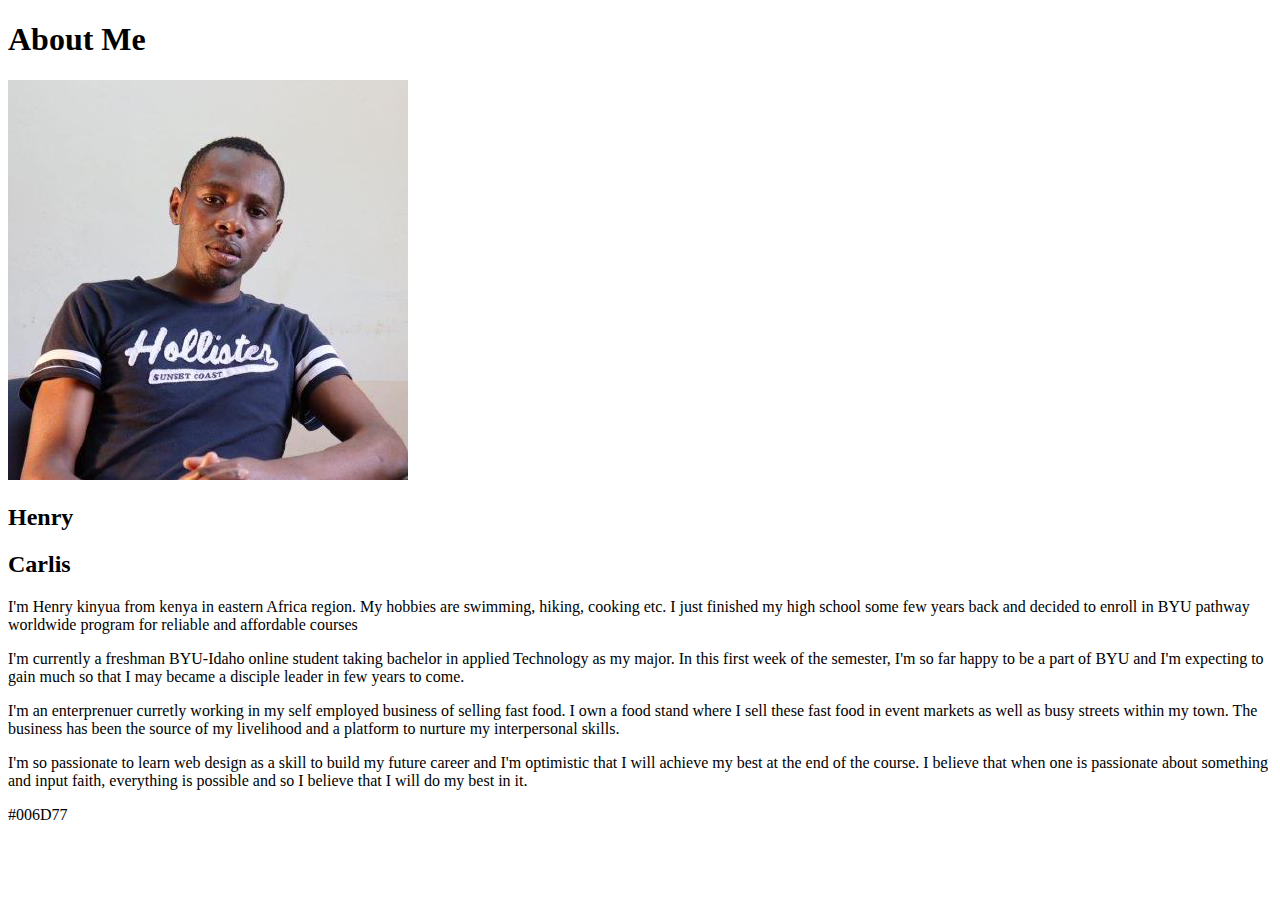
<file: aboutme/index.html>
<!DOCTYPE html>
<html lang="en">
<head>
    <meta charset="UTF-8">
    <meta http-equiv="X-UA-Compatible" content="IE=edge">
    <meta name="viewport" content="width=device-width, initial-scale=1.0">
    <title>Document</title>
</head>
<body>
    <h1>About Me</h1>
    <img alt="image of me" src="images/my photo.jpg"/>
    <h2>Henry</h2>
    <h2>Carlis</h2>

    <p> I'm Henry kinyua from kenya in eastern Africa region. My hobbies
         are swimming, hiking, cooking etc. I just finished my high school
          some few years back and decided to enroll in BYU pathway worldwide 
          program for reliable and affordable courses</p>

    <p>I'm currently a freshman BYU-Idaho online student taking bachelor in 
        applied Technology as my major. In this first week of the semester,
        I'm so far happy to be a part of BYU and I'm expecting to gain much so 
        that I may became a disciple leader in few years to come.</p>        
     
    <p>I'm an enterprenuer curretly working in my self employed business of selling
        fast food. I own a food stand where I sell these fast food in event markets 
        as well as busy streets within my town. The business has been the source of 
        my livelihood and a platform to nurture my interpersonal skills.</p>
        
    <p>I'm so passionate to learn web design as a skill to build my future career and 
        I'm optimistic that I will achieve my best at the end of the course. I believe
        that when one is passionate about something and input faith, everything is possible
        and so I believe that I will do my best in it.</p>    
</body>
</html>
#006D77
</file>
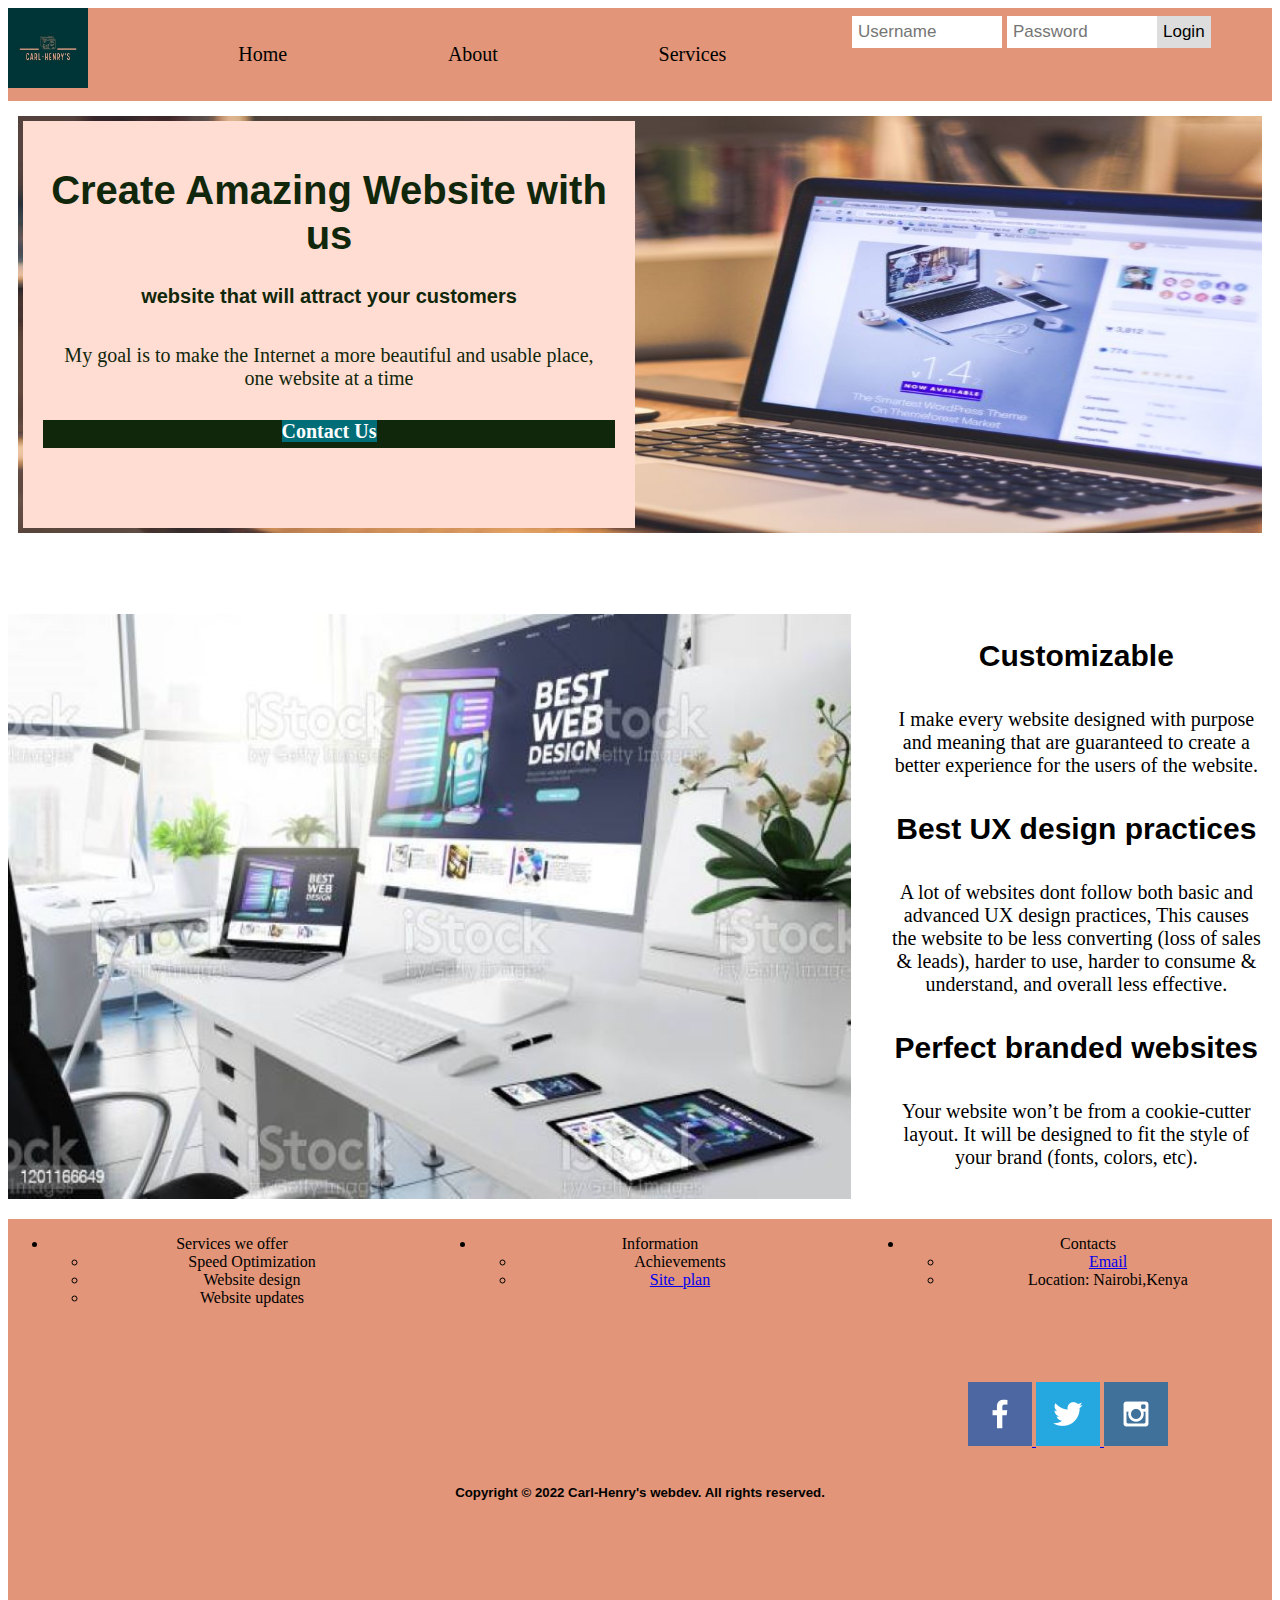
<file: websitedev/index.html>
<!DOCTYPE html>
<html lang="en">
<head>
  <meta charset="UTF-8">
  <meta http-equiv="X-UA-Compatible" content="IE=edge">
  <meta name="viewport" content="width=device-width, initial-scale=1.0">
  <title>Carl-Henry's Webdev</title>
  <link rel="stylesheet" href="styles/styles.css">
</head>
<body>
  <div id="content"> 
  <header>
    <a id="logo_link" href="index.html">
      <img class="logo" src="images/Carl-Henry's-logos.jpg" alt="webdev logo">
    </a>
    <nav>
      <div class="topnav">
        <a class="active" href="index.html">Home</a>
        <a href="About.html">About</a>
        <a href="Services.html">Services</a>
        <div class="login-container">
          <form action="/action_page.php">
            <input type="text" placeholder="Username" name="username">
            <input type="text" placeholder="Password" name="psw">
            <button type="submit">Login</button>
          </form>
        </div>
      </div>
    </nav>
  </header>
  <div id="hero">
    <div id="hero-box">
      <img id="hero-image" src="images/pexels-tranmautritam-69432resized.jpg" alt="people enjoying rafting">
    </div>
    <section id = 'hero-message'>
      <h1 class ='home-title'>Create Amazing Website with us</h1>
      <h4>website that will attract your customers</h4>
      <p>My goal is to make the Internet a more beautiful and usable place, one website at a time</p>
      <div class="button-box">
        <b><a class='contact' href="www.facebook.com">Contact Us</a></b>
      </div> 
    </section>    
  </div> 
  <main class="home-grid">
    <img class ="card-image" src="images/istockphoto-1201166649-612x612resized.jpg" alt="river image">
    <section id="text">
      <div class="part1"> 
      <h2>Customizable</h2>   
      <p>I make every website designed with purpose and meaning that are guaranteed to 
        create a better experience for the users of the website.
      </div>
      <div class="part2">
      <h2>Best UX design practices</h2>
      <p>A lot of websites dont follow both basic and advanced UX design practices, 
      This causes the website to be less converting (loss of sales & leads), harder to use,
      harder to consume & understand, and overall less effective.</p>
      </div>
      <div class="part3">
      <h2>Perfect branded websites</h2>
      <p>Your website won’t be from a cookie-cutter layout. It will be designed to fit the style 
      of your brand (fonts, colors, etc).</p>
      </div> 
      </section>   
  </main>
  <footer>
    <ul class="services">
      <li>
        Services we offer
        <ul> 
          <li>Speed Optimization</li>
          <li>Website design</li>
          <li>Website updates</li>
        </ul>
      </li>
    </ul>    
    <ul class="information">
      <li>
        Information
        <ul> 
          <li>Achievements</li>
          <li><a href="site-plan.html">Site_plan</a></li>
        </ul>
      </li>
    </ul>    
    <ul class="contact-me">
      <li>
        Contacts
        <ul> 
          <li><a href='henrykinyua058@gmail.com'>Email</a></li>
          <li>Location: Nairobi,Kenya</li>
        </ul>
      </li>
    </ul>      
    <div class="social">
      <a href="https://facebook.com">
        <img src="images/facebook.png" alt="facebook icon">
      </a>
      <a href="https://twitter.com">
        <img src="images/twitter.png" alt="twitter icon"> 
      </a>
      <a href="https://instagram.com"> 
        <img src="images/instagram.png" alt='instagram icon'>
      </a>
    </div>
    <h5>Copyright &copy; 2022 Carl-Henry's webdev. All rights reserved.</h5>
  </footer>
  </div>
</body>
</html>
</file>
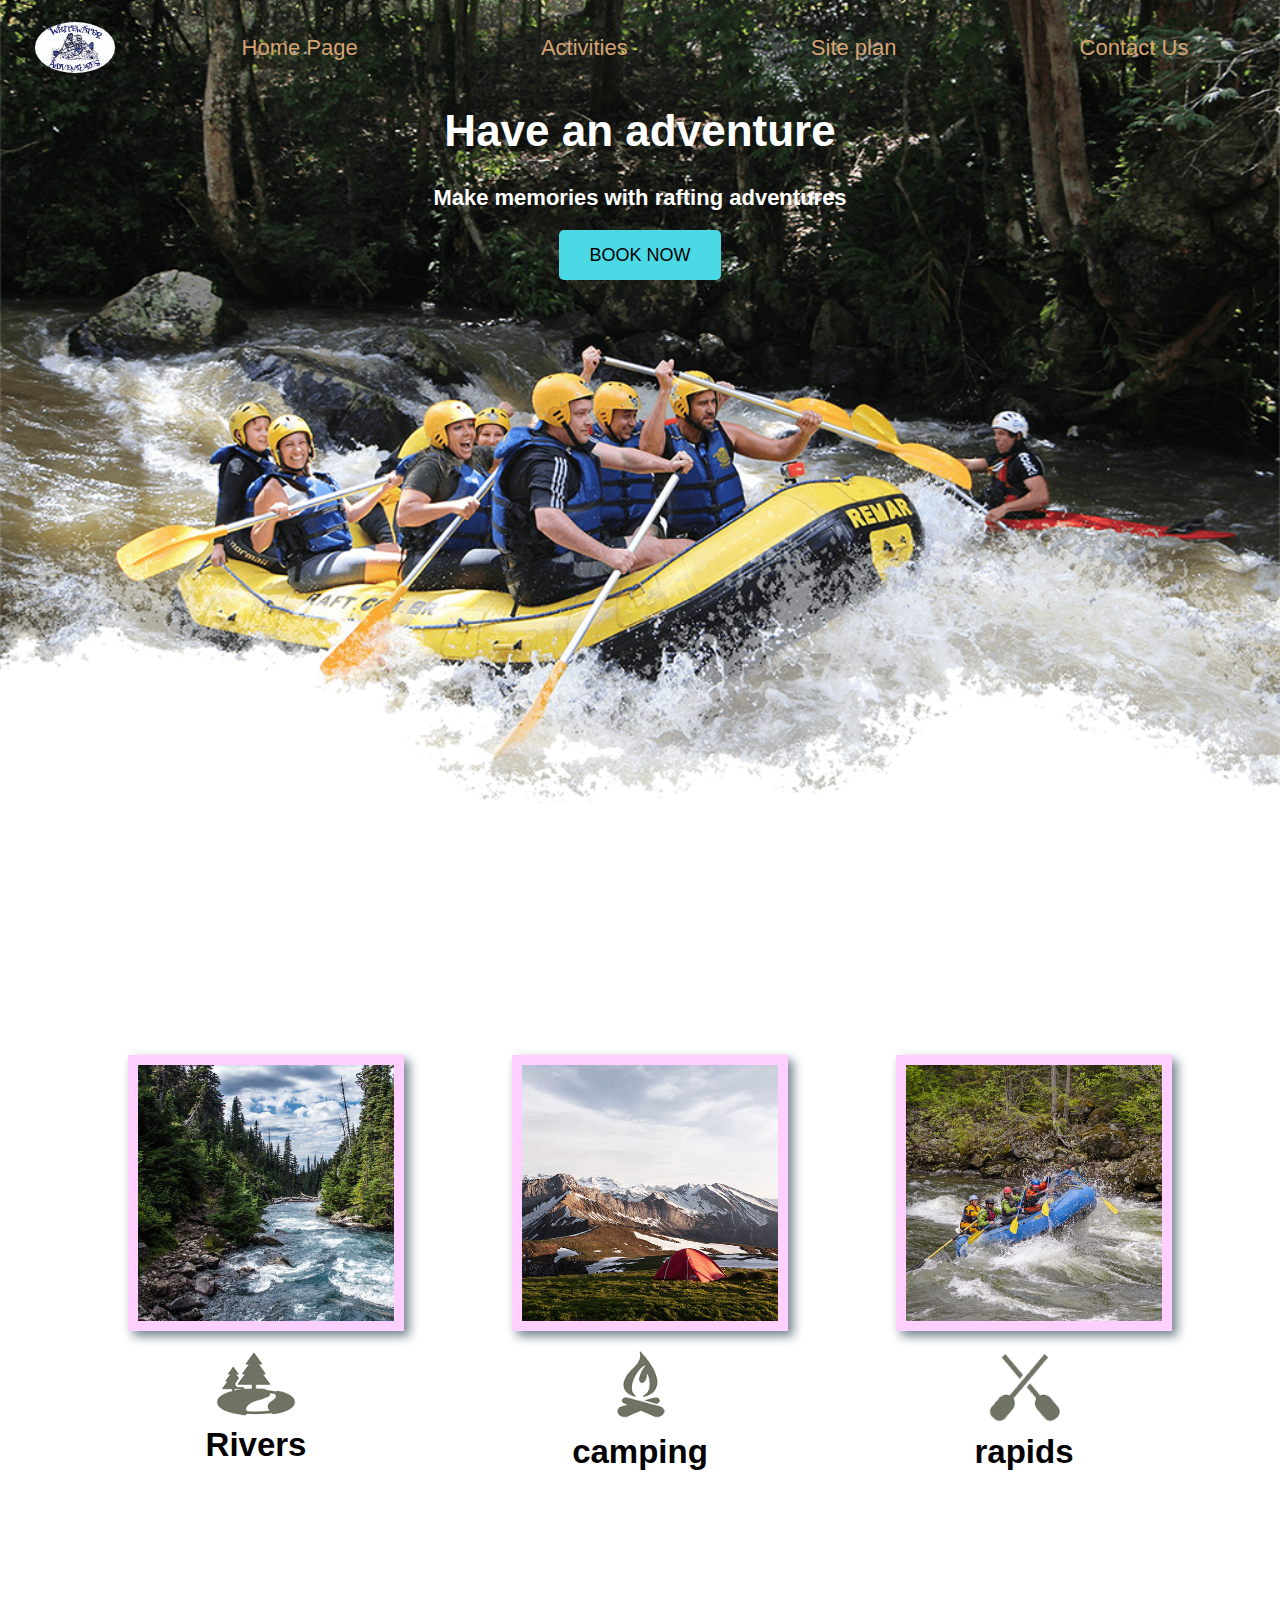
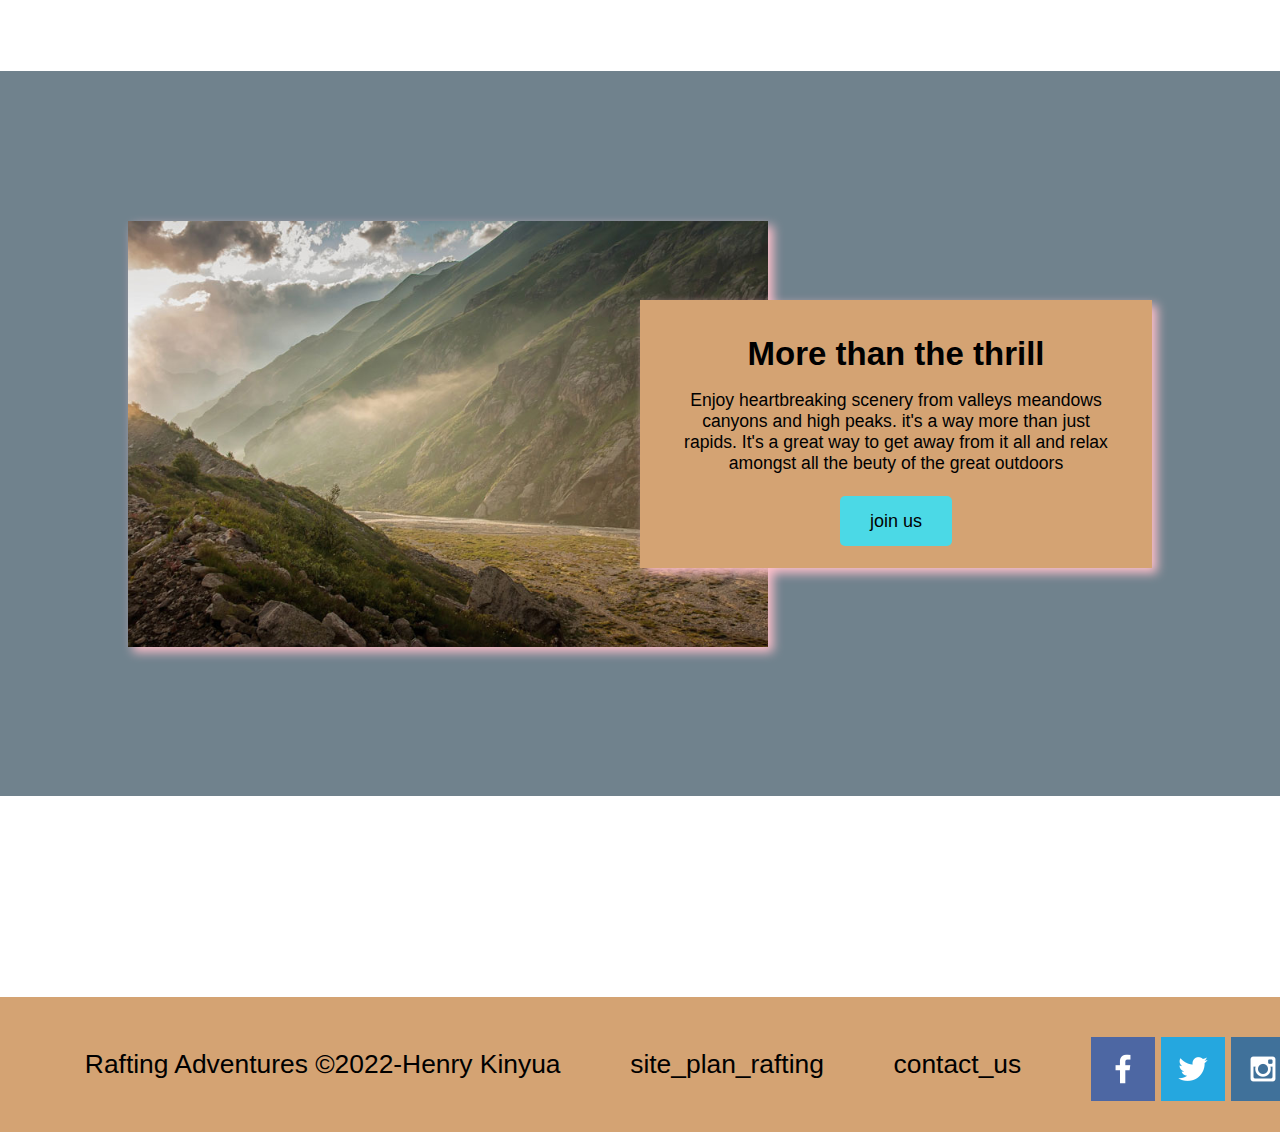
<file: wwr/index.html>
<!DOCTYPE html>
<html lang="en">
<head>
  <meta charset="UTF-8">
  <meta http-equiv="X-UA-Compatible" content="IE=edge">
  <meta name="viewport" content="width=device-width, initial-scale=1.0">
  <title>Rafting Adventures</title>
  <link rel="stylesheet" href="styles/styles.css">

</head>
<body>
  <div id="content"> 
  <header>
    <a id="logo_link" href="index.html" target="_blank">
      <img class="logo" src="images/skelletons.jpg" alt="rafting logo">
    </a>
    <nav>
      <a href="index.html" target="_blank">Home Page</a>
      <a href="activities.html" target="_blank">Activities</a>
      <a href="site-plan-rafting.html" target="_blank">Site plan</a>
      <a href="contact.html" target="_blank">Contact Us</a>
    </nav>
  </header>
  <div id="hero">
    <div id="hero-box">
      <img id="hero-image" src="images/hero.png" alt="people enjoying rafting">
    </div>  
    <section id='hero-message'>
      <h1 class ='home-title'>Have an adventure</h1>
      <h4>Make memories with rafting adventures</h4>
      <div class="button-box">
        <a class='book' href="">BOOK NOW</a>
      </div> 
    </section> 
  </div> 
  <main class="home-grid">
    <section class="rivers-card">
      <img class ="card-image" src="images/rivers.jpg" alt="river image">
      <img class ='icon' src="images/river_icon.png" alt="river icon">
      <h2>Rivers</h2>
    </section>
    <section class="camping-card">
      <img class="card-image" src="images/camping.jpg" alt="camping images">
      <img class="icon"  src="images/fire_icon.png" alt="fire icon">
      <h2>camping</h2>
    </section>
    <section class="rapids-card">
      <img class="card-image" src="images/rapids.jpg" alt="rafting image">
      <img class="icon" src="images/oars.png" alt="oars icon">
      <h2>rapids</h2>  
    </section>
    <div id="background"></div>
    <img class="mountains" src="images/mountains.jpg" alt="misty mountains">
    <section class="message">
      <h2>More than the thrill</h2>
      <p>Enjoy heartbreaking scenery from valleys meandows canyons and high peaks.
         it's a way more than just rapids. It's a great way to get away from it all 
         and relax amongst all the beuty of the great outdoors </p>
         <a class='join' href="">join us</a>

    </section>
  </main>
  <footer>
    <p>Rafting Adventures &copy;2022-Henry Kinyua</p>
    <p><a href="site-plan-rafting.html" target="_blank">site_plan_rafting</a></p>
    <p><a href="contact_us.html" target="_blank">contact_us</a></p>
    <div class="social">
      <a href="https://facebook.com" target="_blank">
        <img src="images/facebook.png" alt="facebook icon">
      </a>
      <a href="https://twitter.com" target="_blank">
        <img src="images/twitter.png" alt="twitter icon"> 
      </a>
      <a href="https://instagram.com" target="_blank"> 
        <img src="images/instagram.png" alt='instagram icon'>
      </a>
    </div>
  </footer>
  </div>
</body>
</html>
</file>
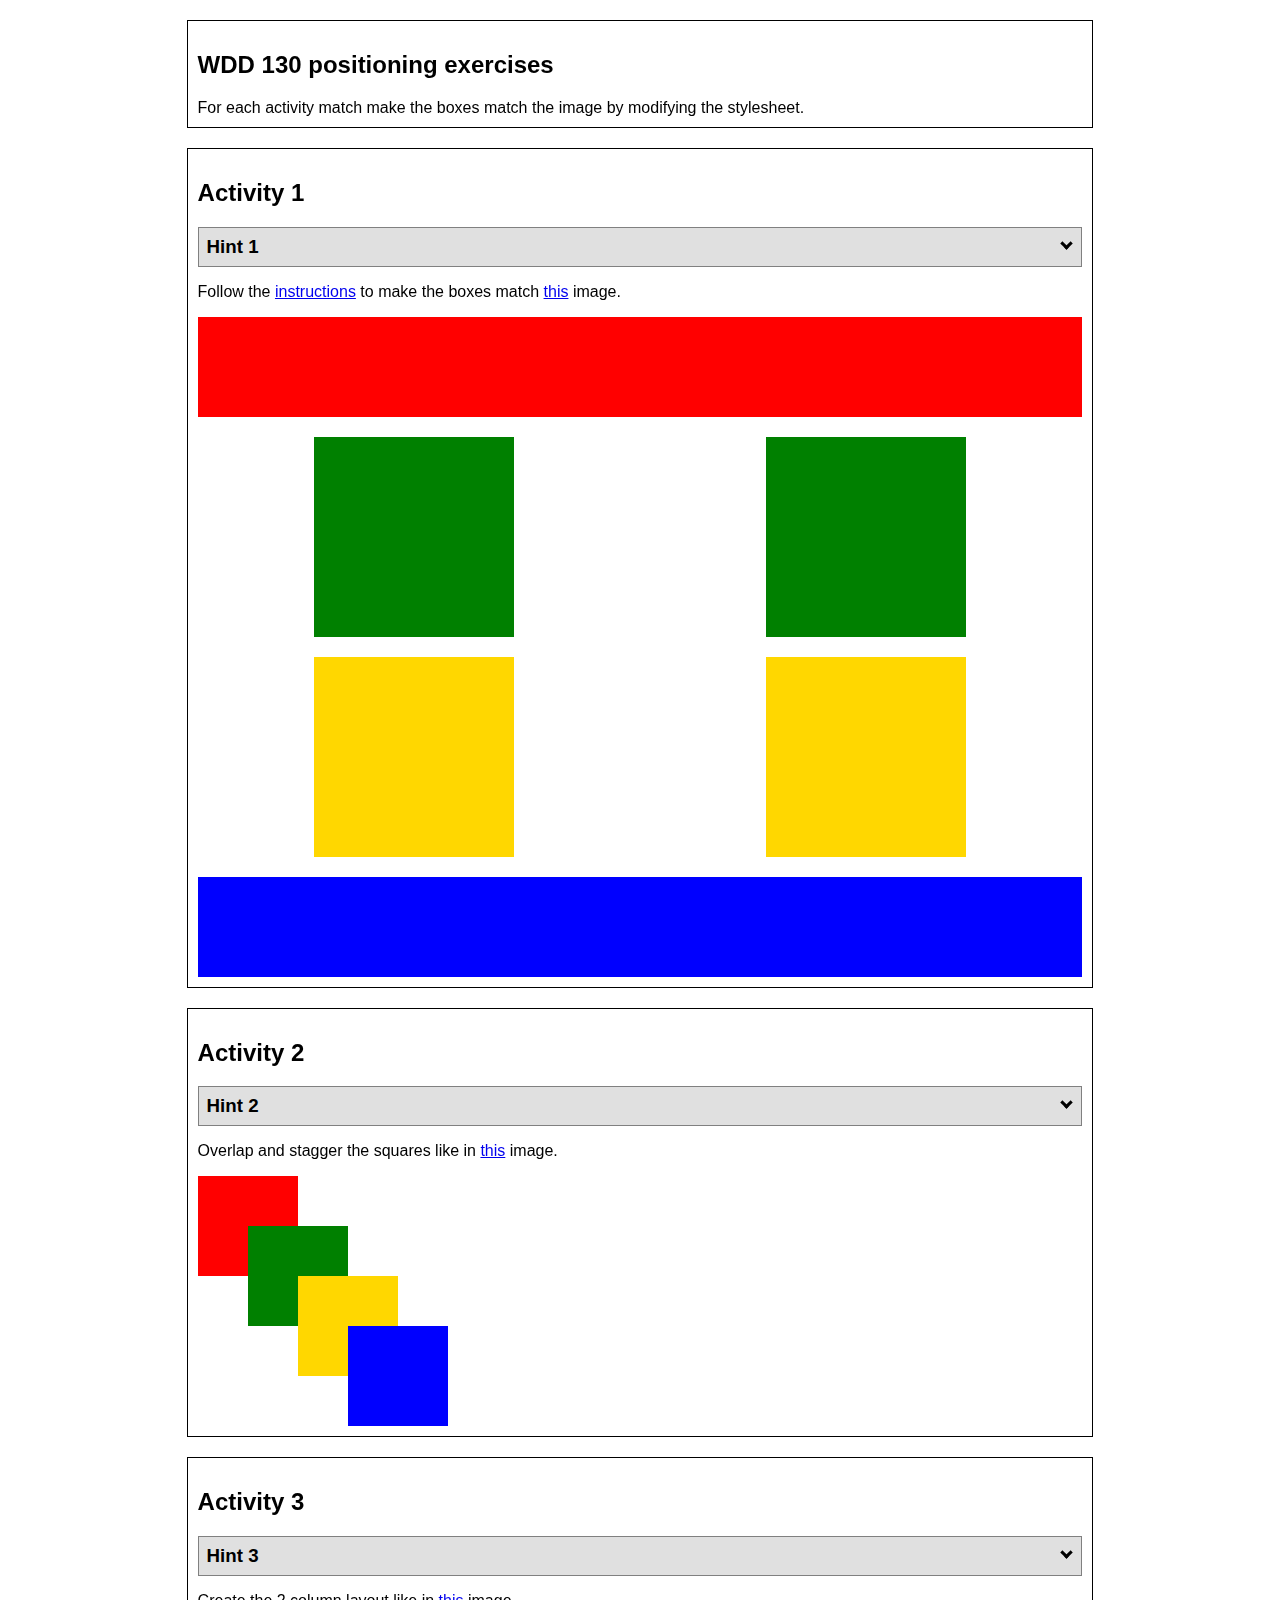
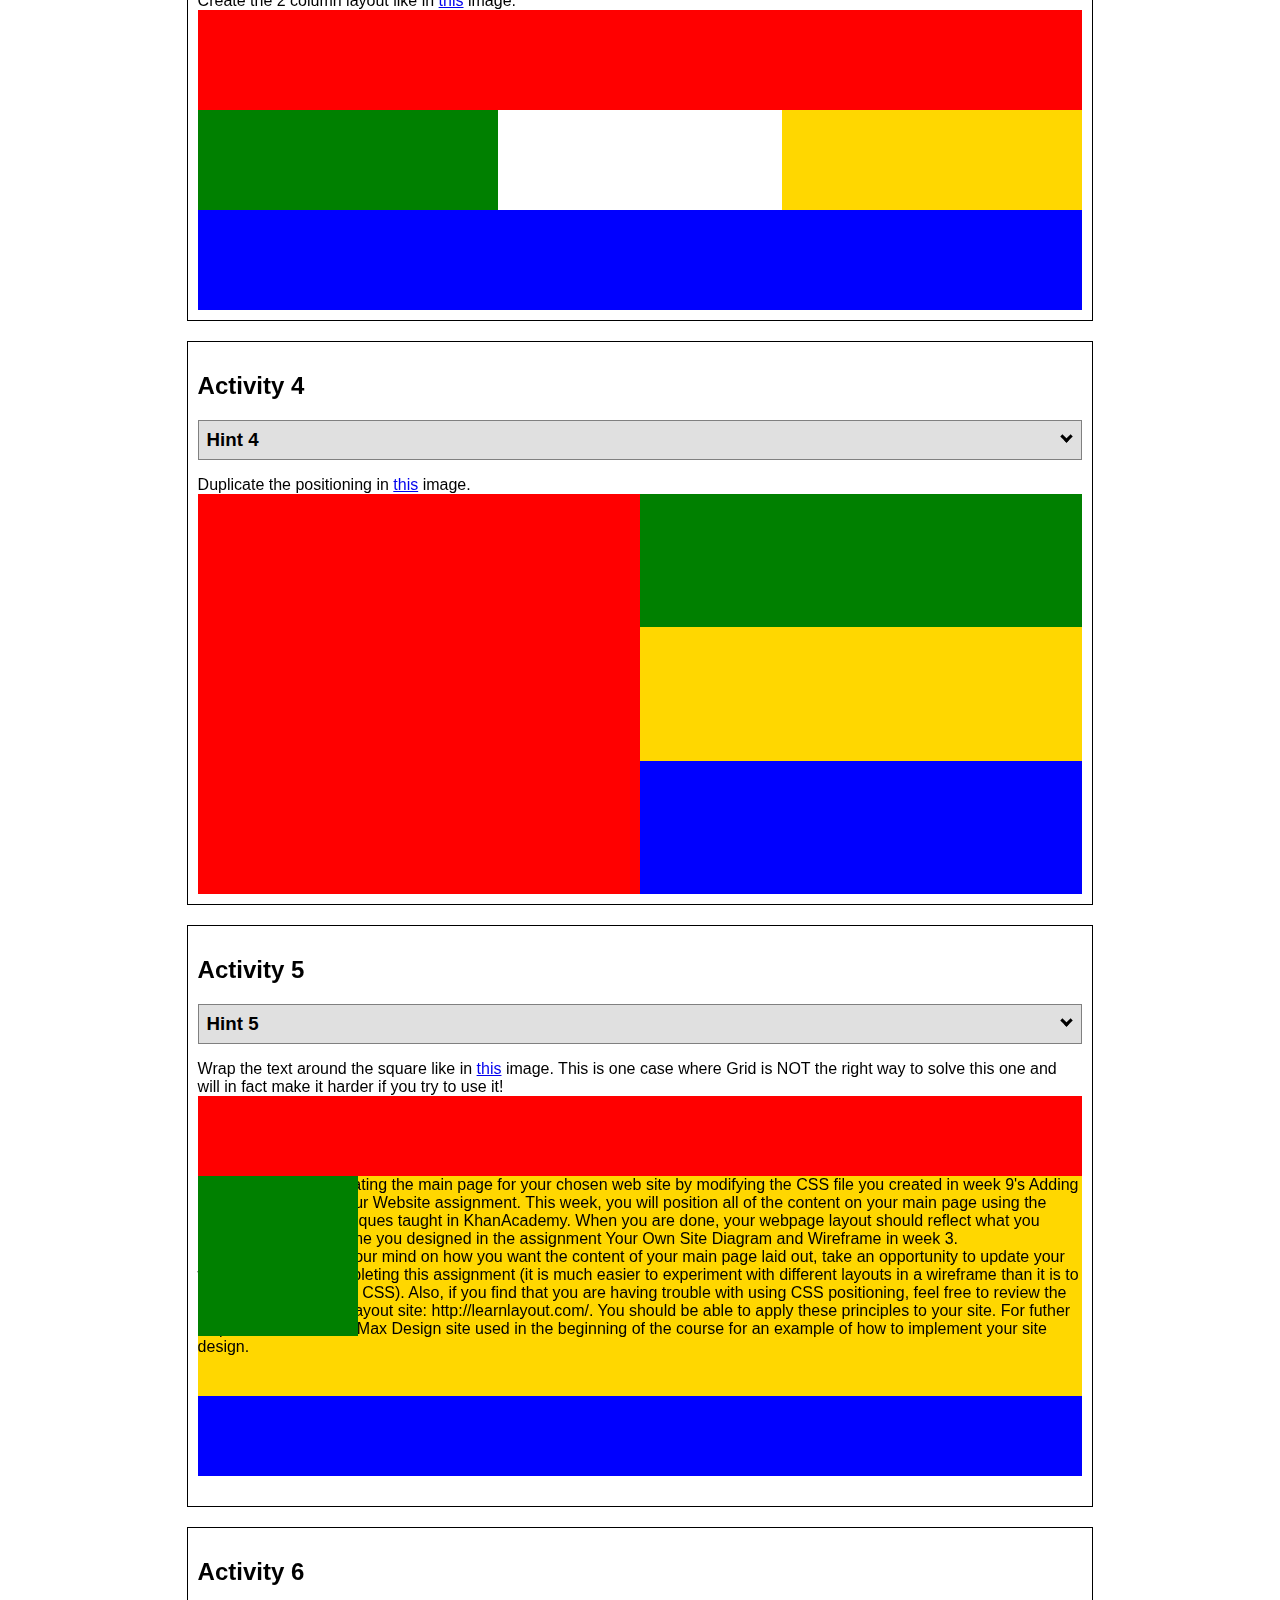
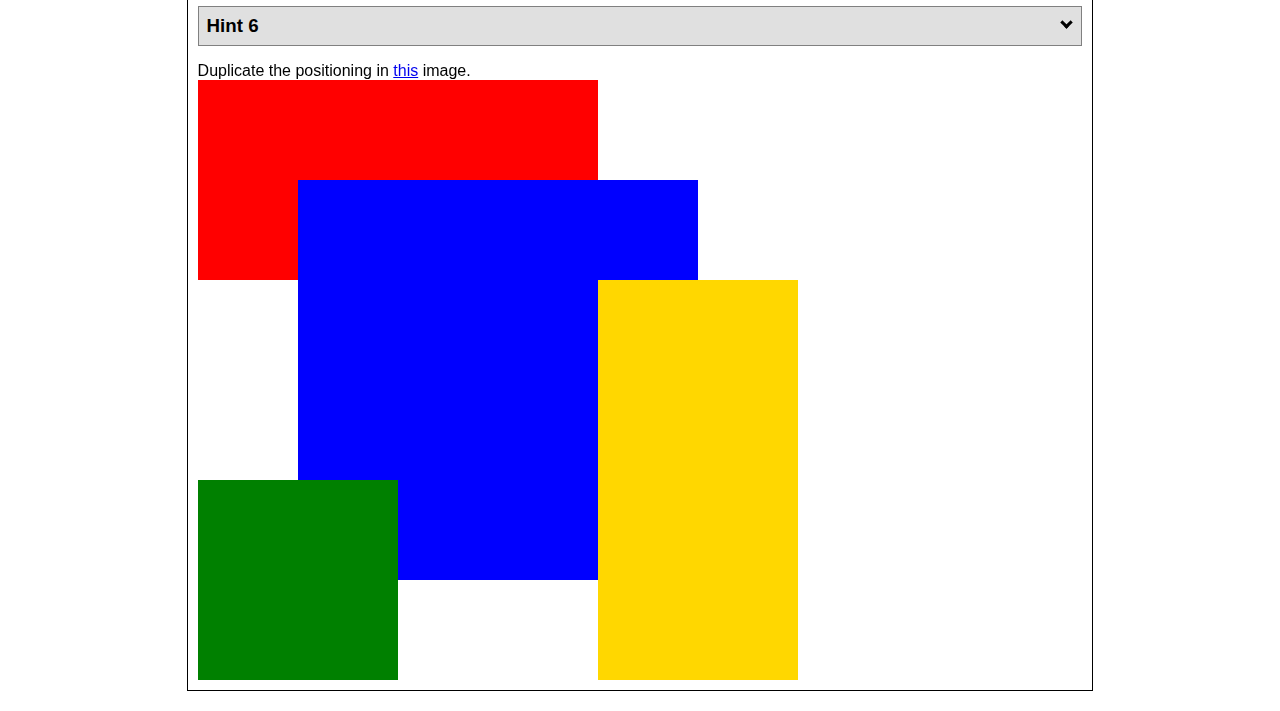
<file: positioning.html>
<!DOCTYPE html>
<html lang="en">
  <head>
    <!-- HTML - Name: positioning.html -->
    <title>Positioning Activity</title>
    <link rel="stylesheet" type="text/css" href="positionstyles.css" />
  </head>
  <body>
    <div class="activity">
      <h2>WDD 130 positioning exercises</h2>
      For each activity match make the boxes match the image by modifying the stylesheet.</div>
    <div class="activity">
      <h2>Activity 1</h2>
      <section class="hint"><input type="checkbox" ><i></i> <h3>Hint 1</h3><div><p>Check out the <a href="https://byui-wdd.github.io/wdd130/activities/w06-css-positioning.html" target="_blank">activity instructions</a> in Ilearn!</p></div></section>
      <p>Follow the <a href="https://byui-wdd.github.io/wdd130/activities/w06-css-positioning.html" target="_blank">instructions</a> to make the boxes match  <a href="https://byui-wdd.github.io/wdd130/images/example1.png" target="_blank">this</a> image.</p>
      <div class="content1" >
        <div class="red1" ></div>
        <div class="green1" ></div>
        <div class="green1" ></div>
        <div class="yellow1"></div>
        <div class="yellow1"></div>
        <div class="blue1"></div>
      </div>
    </div>
    <div class="activity">
      <h2>Activity 2</h2>
      <section class="hint"><input type="checkbox" > <h3>Hint 2</h3><i></i><div><p>Remember that the best way to shift elements around slightly on the page is with Margins.  You could also use Grid.  Either would work for this. If you choose margin, you can use a <em>negative</em> margin. (ie margin-top: -20px;)</p><h4>Properties used:</h4><ul><li>margin-top, margin-left</li><li>...or...</li><li>grid-template-columns: 50px 50px 50px 50px 50px </li></ul></div></section>
      <p>Overlap and stagger the squares like in <a href="https://byui-wdd.github.io/wdd130/images/example2.png" target="_blank">this</a> image.</p>
      <div class="content2" >
        <div class="red2" ></div>
        <div class="green2" ></div>
        <div class="yellow2"></div>
        <div class="blue2"></div>
      </div>
    </div>
    <div class="activity">
      <h2>Activity 3</h2>
      <section class="hint"><input type="checkbox" > <h3>Hint 3</h3><i></i><div><p>This one is going to be best solved with CSS Grid. Remember to make the boxes the right width first...then start moving them around. </p><h4>Properties used:</h4><ul><li>display:grid;</li><li>grid-template-columns:</li><li>grid-column-gap:</li>
        <li>grid-column:</li>  </ul></div></section>
      Create the 2 column layout like in <a href="https://byui-wdd.github.io/wdd130/images/example3.png" target="_blank">this</a>  image.
      <div class="content3" >
        <div class="red3" ></div>
        <div class="green3" ></div>
        <div class="yellow3"></div>
        <div class="blue3"></div>
      </div>
    </div>
    <div class="activity">
      <h2>Activity 4</h2>
      <section class="hint"><input type="checkbox" > <h3>Hint 4</h3><i></i><div><p>For the others we have been primarily concerned with width. For this one you will need to adjust height as well. </p><h4>Properties used:</h4><ul><li>display:grid;</li><li>grid-template-columns:</li><li>grid-row:</li></ul></div></section>
      Duplicate the positioning in <a href="https://byui-wdd.github.io/wdd130/images/example4.png" target="_blank">this</a> image. 
      <div class="content4" >
        <div class="red4" ></div>
        <div class="green4" ></div>
        <div class="yellow4"></div>
        <div class="blue4"></div>
      </div>
    </div>

    <div class="activity">
      <h2>Activity 5</h2>
      <section class="hint"><input type="checkbox" > <h3>Hint 5</h3><i></i><div><p>Grid is <strong>not</strong> the right way to do this.  In fact there is only one way to really do that...and that is with float. Remember that we float the thing we want the text to wrap around.  Also remember to start by making all the shapes the right size and shape.</p><h4>Properties used:</h4><ul><li>float: left;</li></ul></div></section>
      Wrap the text around the square like in <a href="https://byui-wdd.github.io/wdd130/images/example5.png" target="_blank">this</a> image. This is one case where Grid is NOT the right way to solve this one and will in fact make it harder if you try to use it!
      <div class="content5" >
        <div class="red5" ></div>
        <div class="green5" ></div>
        <div class="yellow5">Step 01: Continue creating the main page for your chosen web site by modifying the CSS file you created in week 9's Adding Classes and IDs to Your Website assignment. This week, you will position all of the content on your main page using the CSS positioning techniques taught in KhanAcademy. When you are done, your webpage layout should reflect what you outlined in the wireframe you designed in the assignment Your Own Site Diagram and Wireframe in week 3. <br />
          If you have changed your mind on how you want the content of your main page laid out, take an opportunity to update your wireframe before completing this assignment (it is much easier to experiment with different layouts in a wireframe than it is to do so by modifying the CSS). Also, if you find that you are having trouble with using CSS positioning, feel free to review the concepts at the learn layout site: http://learnlayout.com/. You should be able to apply these principles to your site. For futher help, refer back to the Max Design site used in the beginning of the course for an example of how to implement your site design.</div>
        <div class="blue5"></div>
      </div>
    </div>
    <div class="activity">
      <h2>Activity 6</h2>
      <section class="hint"><input type="checkbox" > <h3>Hint 6</h3><i></i><div><p>This one is all about visualizing the grid behind the layout. If you are having a hard time doing that first: all the sizes are even multiples of 100, and second here is another example with the lines drawn: <a href="https://byui-wdd.github.io/wdd130/images/example6-hint.png" target="_blank">example 6 with lines</a>. For this one you will find it easiest if you use px for the column width. You can also use <kbd>z-index</kbd> to control the element layering.    </p><h4>Properties used:</h4><ul><li>display:grid;</li><li>grid-template-columns:</li><li>grid-column:</li><li>grid-row:</li><li><a href="https://www.w3schools.com/cssref/pr_pos_z-index.asp" target="_blank">z-index:</a></li></ul></div></section>
      Duplicate the positioning in <a href="https://byui-wdd.github.io/wdd130/images/example6.png" target="_blank">this</a> image.
      <div class="content6" >
        <div class="red6" ></div>
        <div class="green6" ></div>
        <div class="yellow6"></div>
        <div class="blue6"></div>
      </div>
    </div>
  </body>
</html>
</file>
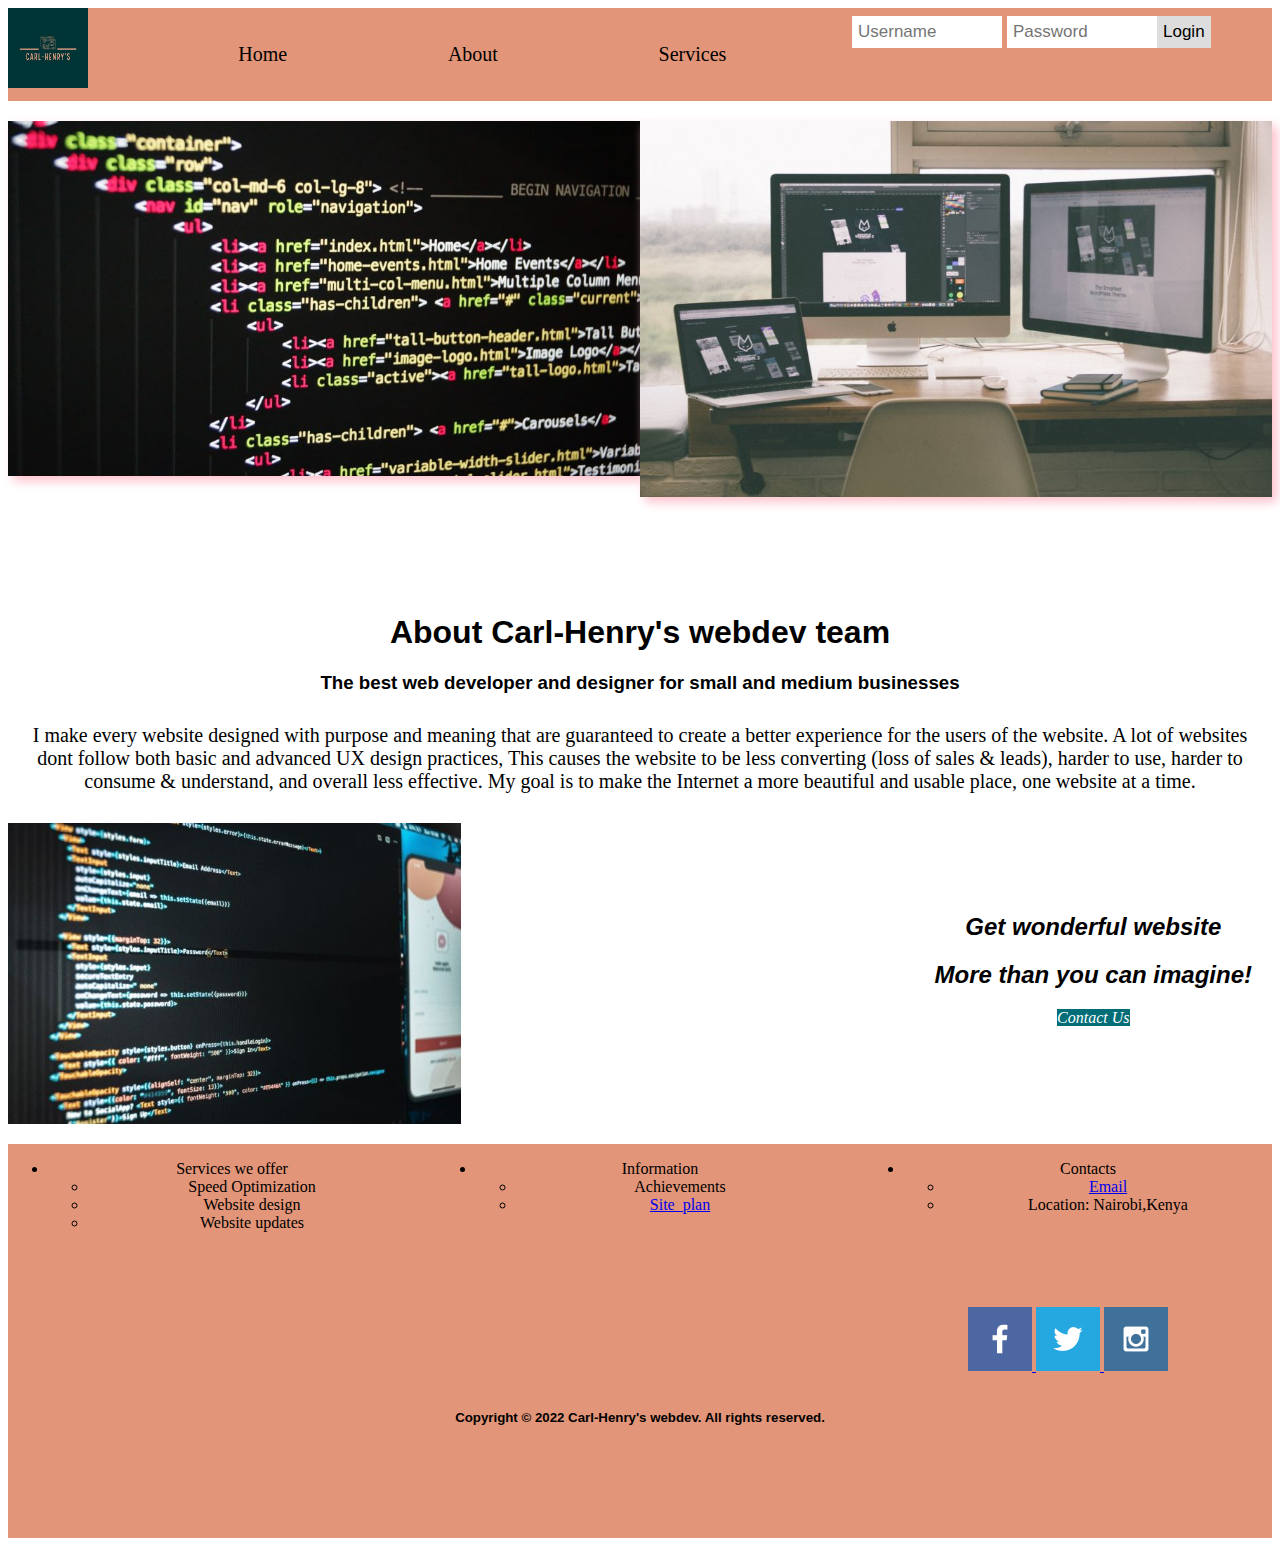
<file: websitedev/About.html>
<!DOCTYPE html>
<html lang="en">
<head>
  <meta charset="UTF-8">
  <meta http-equiv="X-UA-Compatible" content="IE=edge">
  <meta name="viewport" content="width=device-width, initial-scale=1.0">
  <title>Carl-Henry's Webdev</title>
  <link rel="stylesheet" href="styles/styles.css">
</head>
<body>
  <div id="content"> 
  <header>
    <a id="logo_link" href="index.html">
      <img class="logo" src="images/Carl-Henry's-logos.jpg" alt="webdev logo">
    </a>
    <nav>
      <div class="topnav">
        <a class="active" href="index.html">Home</a>
        <a href="About.html">About</a>
        <a href="Services.html">Services</a>
        <div class="login-container">
          <form action="/action_page.php">
            <input type="text" placeholder="Username" name="username">
            <input type="text" placeholder="Password" name="psw">
            <button type="submit">Login</button>
          </form>
        </div>
      </div>
    </nav>
  </header>
  <div id="hero-box2">
    <img class ="image-one" src="images/pexels-pixabay-270404resized.jpg" alt="image2 for about page">
    <img class="image-two" src="images/pexels-tranmautritam-251225resized.jpg" alt="image for about page">
  </div>   
  <main class="home2-grid">
    <section id="card">  
      <h1 class ='home2-title'>About Carl-Henry's webdev team</h1>
      <h3>The best web developer and designer for small and medium businesses</h3>
      <p>I make every website designed with purpose and meaning that are guaranteed to 
        create a better experience for the users of the website.
        A lot of websites dont follow both basic and advanced UX design practices, 
        This causes the website to be less converting (loss of sales & leads), harder to use,
         harder to consume & understand, and overall less effective.
        My goal is to make the Internet a more beautiful and usable place, one website at a time.</p>
    </section>
    <div id = 'final'> 
    <img class="code-img" src='images/pexels-rodrigo-santos-3888149resize.jpg' alt="image3 for about page">
    <section class="final-msg">
      <h2>Get wonderful website</h2>
      <h2>More than you can imagine!</h2>
      <a class='contact' href="www.facebook.com">Contact Us</a>
    </section>
    </div>  
  </main>
  <footer>
    <ul class="services">
      <li>
        Services we offer
        <ul> 
          <li>Speed Optimization</li>
          <li>Website design</li>
          <li>Website updates</li>
        </ul>
      </li>
    </ul>    
    <ul class="information">
      <li>
        Information
        <ul> 
          <li>Achievements</li>
          <li><a href="site-plan.html">Site_plan</a></li>
        </ul>
      </li>
    </ul>    
    <ul class="contact-me">
      <li>
        Contacts
        <ul> 
          <li><a href='henrykinyua058@gmail.com'>Email</a></li>
          <li>Location: Nairobi,Kenya</li>
        </ul>
      </li>
    </ul>      
    <div class="social">
      <a href="https://facebook.com">
        <img src="images/facebook.png" alt="facebook icon">
      </a>
      <a href="https://twitter.com">
        <img src="images/twitter.png" alt="twitter icon"> 
      </a>
      <a href="https://instagram.com"> 
        <img src="images/instagram.png" alt='instagram icon'>
      </a>
    </div>
    <h5>Copyright &copy; 2022 Carl-Henry's webdev. All rights reserved.</h5>
  </footer>
  </div>
</body>
</html>
</file>
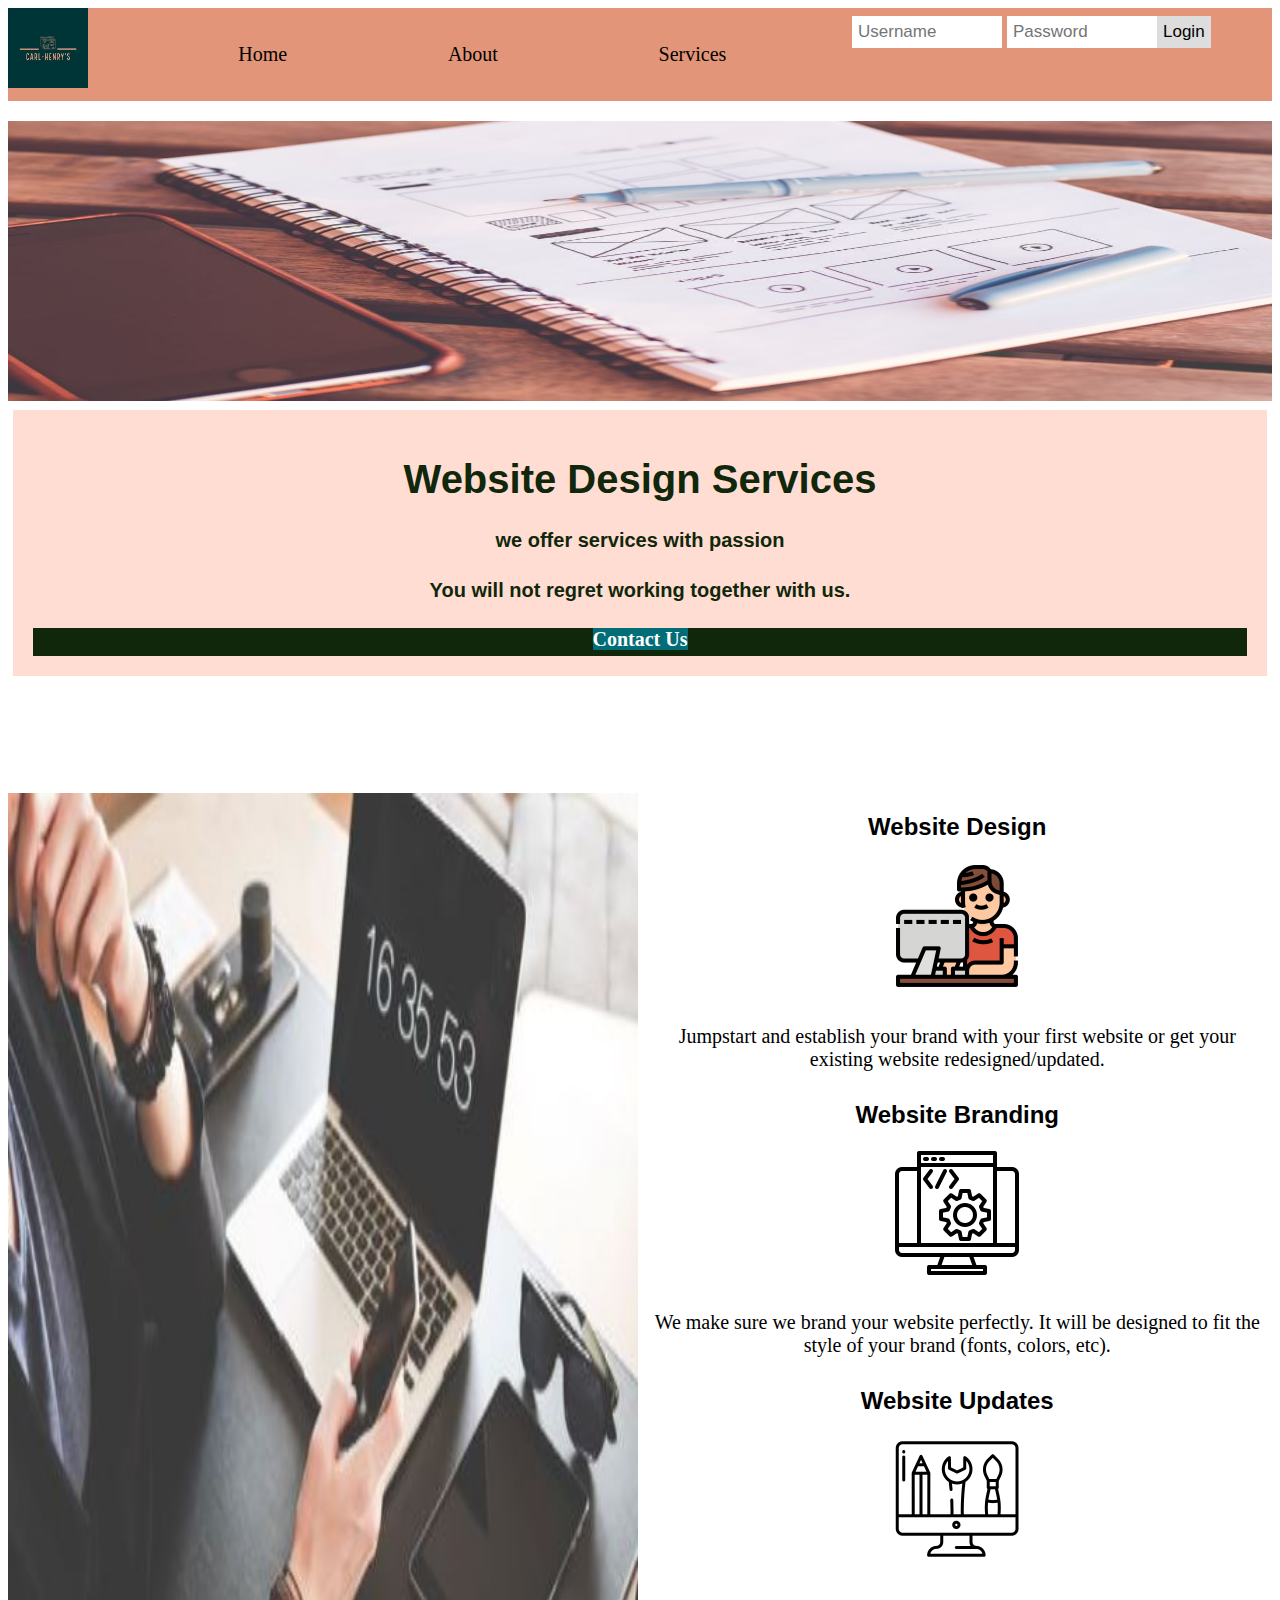
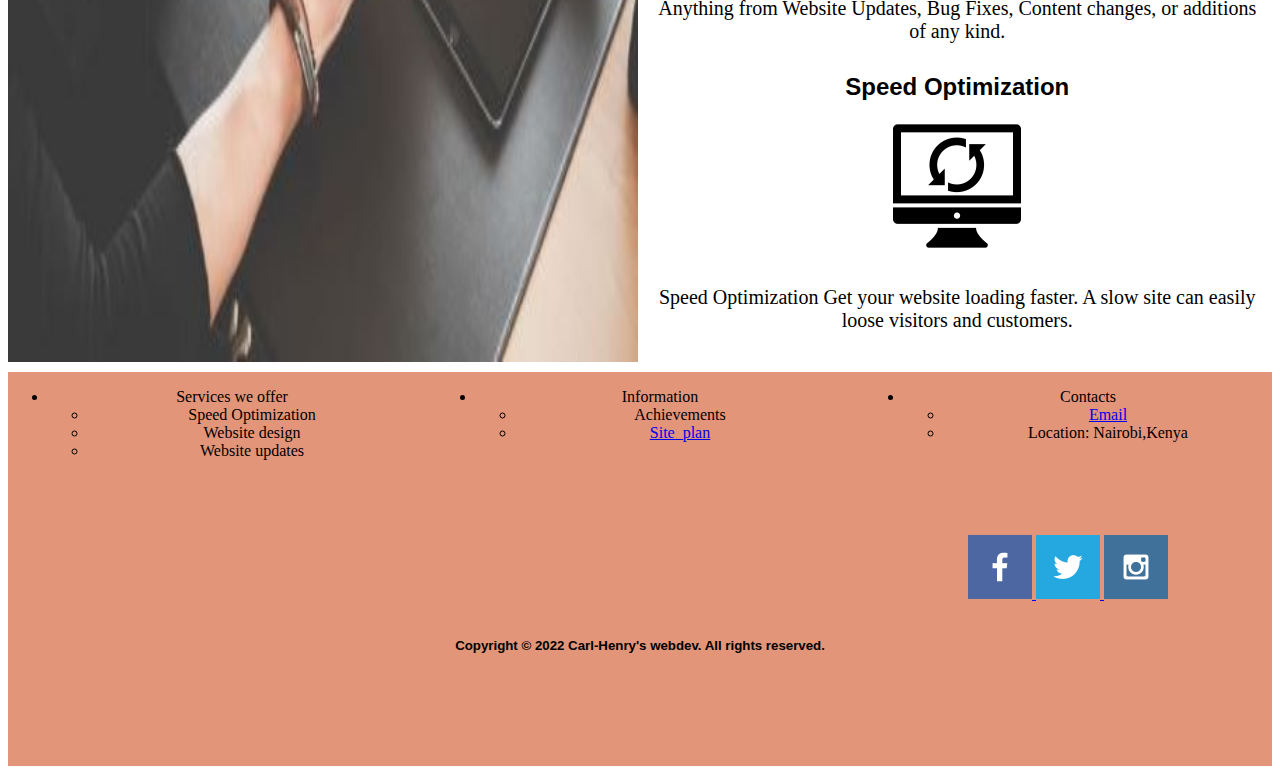
<file: websitedev/Services.html>
<!DOCTYPE html>
<html lang="en">
<head>
  <meta charset="UTF-8">
  <meta http-equiv="X-UA-Compatible" content="IE=edge">
  <meta name="viewport" content="width=device-width, initial-scale=1.0">
  <title>Carl-Henry's Webdev</title>
  <link rel="stylesheet" href="styles/styles.css">
</head>
<body>
  <div id="content"> 
  <header>
    <a id="logo_link" href="index.html">
      <img class="logo" src="images/Carl-Henry's-logos.jpg" alt="webdev logo">
    </a>
    <nav>
      <div class="topnav">
        <a class="active" href="index.html">Home</a>
        <a href="About.html">About</a>
        <a href="Services.html">Services</a>
        <div class="login-container">
          <form action="/action_page.php">
            <input type="text" placeholder="Username" name="username">
            <input type="text" placeholder="Password" name="psw">
            <button type="submit">Login</button>
          </form>
        </div>
      </div>
    </nav>
  </header>
  <div id="hero3">
    <div id="hero-box3">
      <img id="hero-image" src="images/pexels-picjumbocom-196644resized.jpg" alt="image for page3">
    <section id = 'hero-message'>
      <h1 class ='home-title'>Website Design Services</h1>
      <h4>we offer services with passion</h4>
      <h4>You will not regret working together with us.</h4>
      <div class="button-box">
        <b><a class='contact' href="www.facebook.com">Contact Us</a></b>
      </div> 
    </section> 
    </div>
  </div> 
  <main class="home3-grid">
    <img class ="home-image" src="images/pexels-picjumbocom-196656resized.jpg" alt="SERVICE ONE IMAGE">
    <div id="services"> 
      <section id="service1">
        <h2>Website Design</h2>   
        <img class ="service1-image" src="images/computer.png" alt="SERVICE ONE IMAGE">
        <p>Jumpstart and establish your brand with your first website or get your existing website
          redesigned/updated.</p>   
      <section id="service2">
        <h2>Website Branding</h2> 
        <img class="service2-img" src="images/freelancer.png" alt="SERVICE TWO IMAGE">
        <p>We make sure we brand your website perfectly. It will be designed to fit the style of your
            brand (fonts, colors, etc). </p>
      </section>
      <section id="service3">
        <h2>Website Updates</h2>
        <img class="service3-img" src="images/icongee.png" alt="SERVICE THREE IMAGE">
        <p>Anything from Website Updates, Bug Fixes, Content changes, or additions of any kind.</p>
      </section>
      <section id="service4">
        <h2>Speed Optimization</h2>
        <img class="service4-img" src="images/circle.png" alt="SERVICE FOUR IMAGE">
        <p> Speed Optimization Get your website loading faster. A slow site can easily loose 
            visitors and customers.</p>
      </section>
      </section>
    </div> 
  </main>
  <footer>
    <ul class="services">
      <li>
        Services we offer
        <ul> 
          <li>Speed Optimization</li>
          <li>Website design</li>
          <li>Website updates</li>
        </ul>
      </li>
    </ul>    
    <ul class="information">
      <li>
        Information
        <ul> 
          <li>Achievements</li>
          <li><a href="site-plan.html">Site_plan</a></li>
        </ul>
      </li>
    </ul>    
    <ul class="contact-me">
      <li>
        Contacts
        <ul> 
          <li><a href='henrykinyua058@gmail.com'>Email</a></li>
          <li>Location: Nairobi,Kenya</li>
        </ul>
      </li>
    </ul>      
    <div class="social">
      <a href="https://facebook.com">
        <img src="images/facebook.png" alt="facebook icon">
      </a>
      <a href="https://twitter.com">
        <img src="images/twitter.png" alt="twitter icon"> 
      </a>
      <a href="https://instagram.com"> 
        <img src="images/instagram.png" alt='instagram icon'>
      </a>
    </div>
    <h5>Copyright &copy; 2022 Carl-Henry's webdev. All rights reserved.</h5>
  </footer>
  </div>
</body>
</html>
</file>
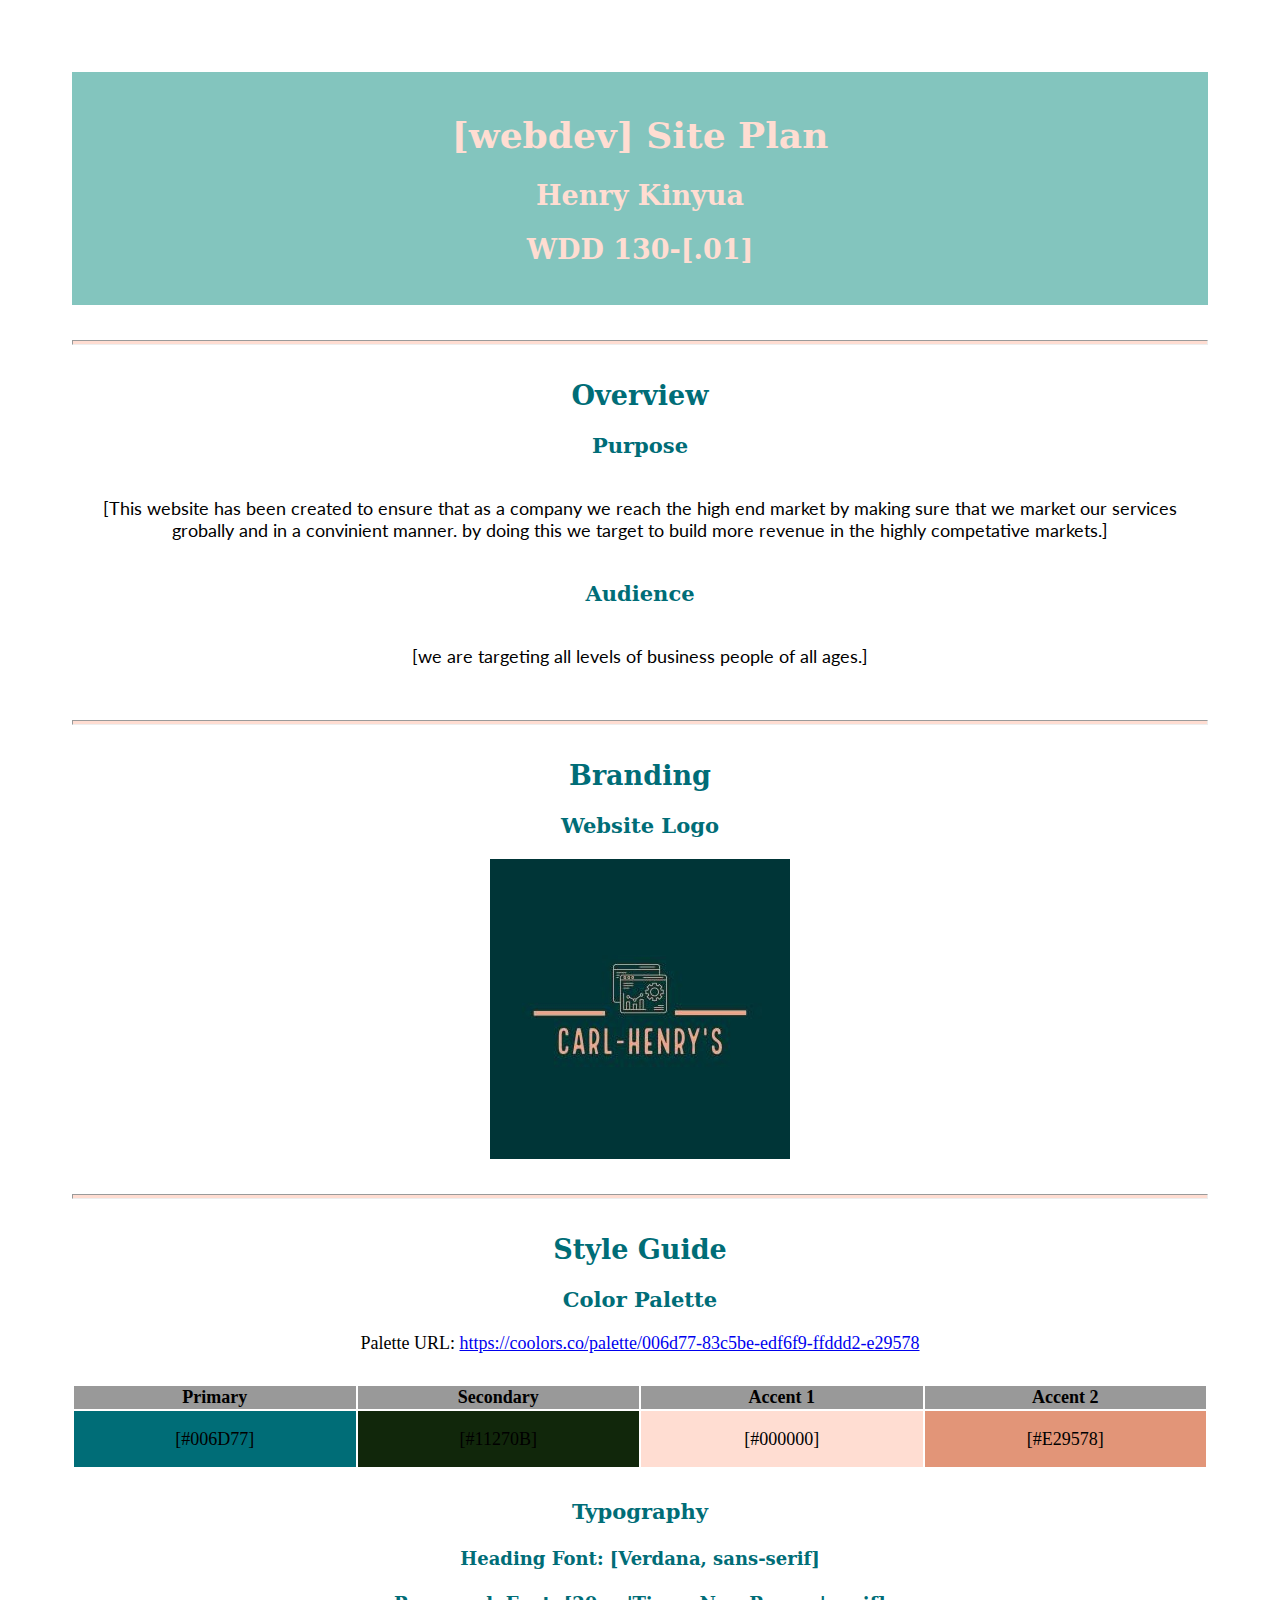
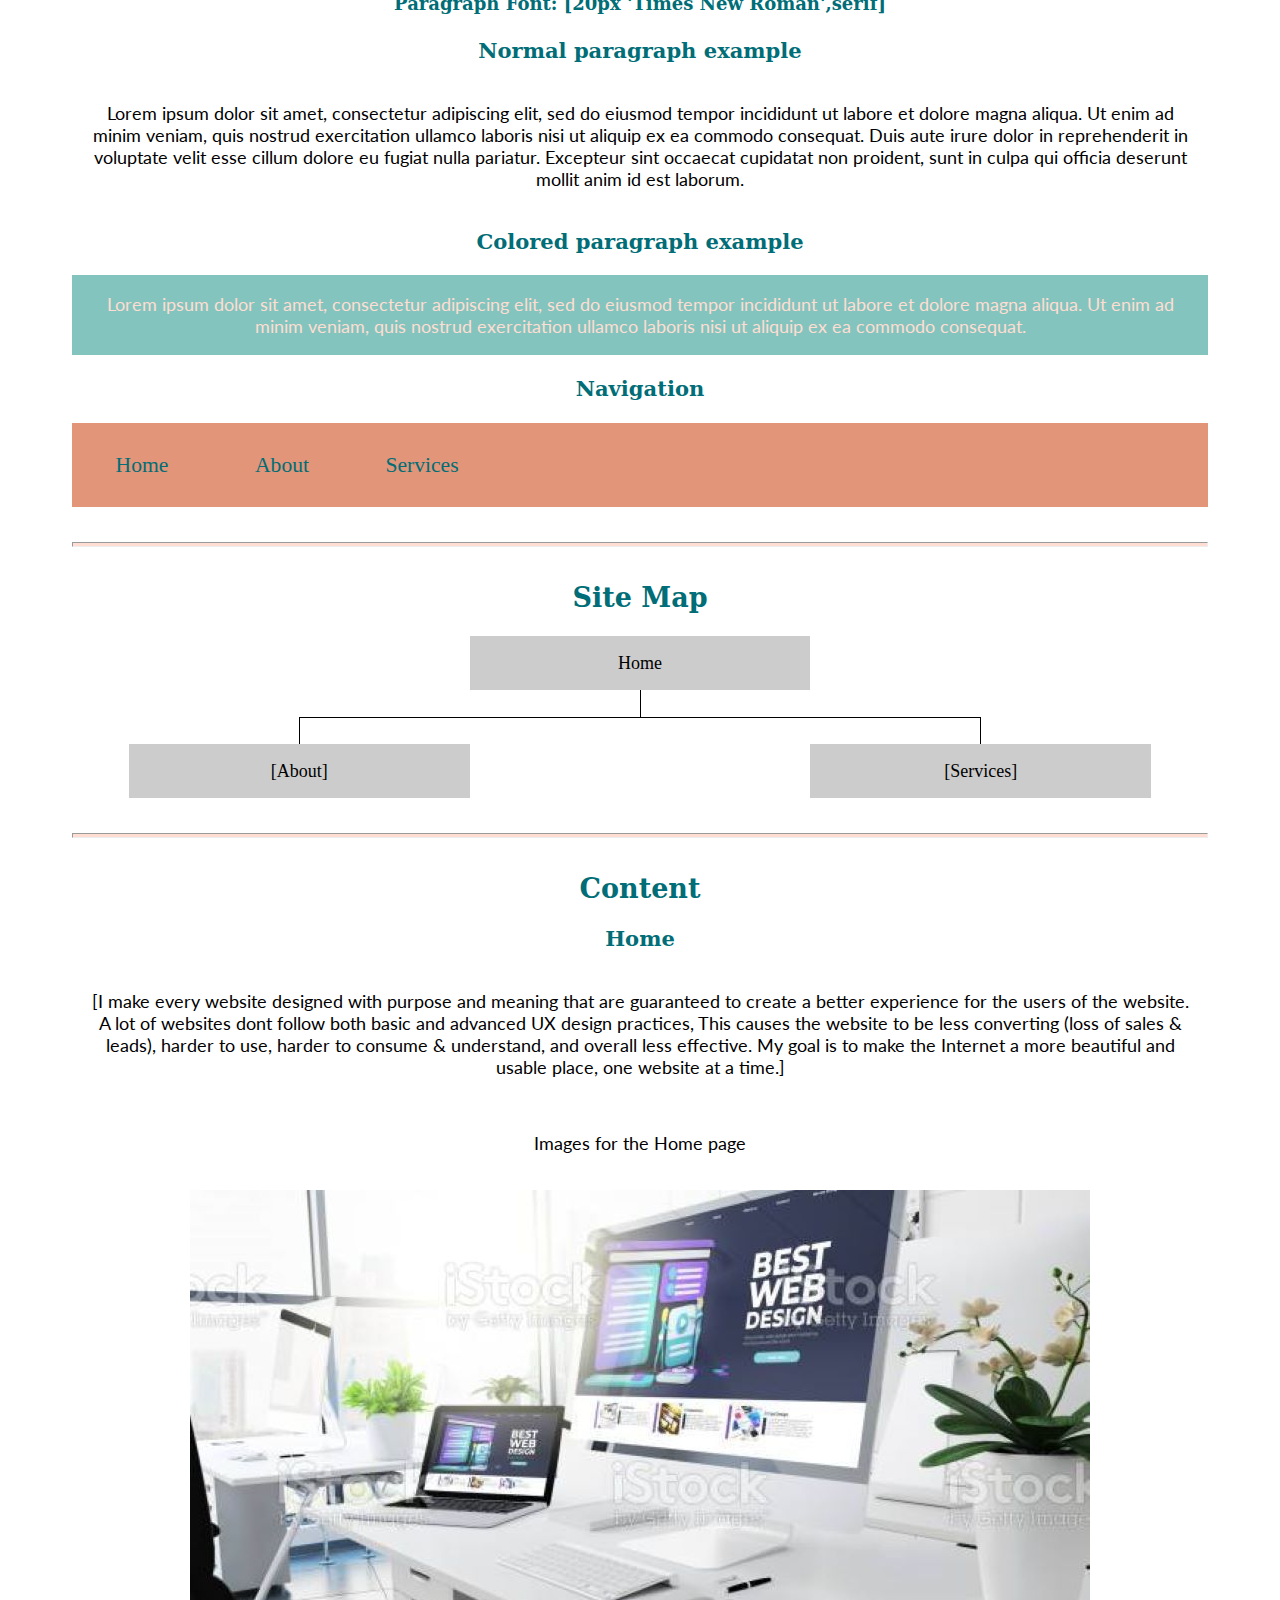
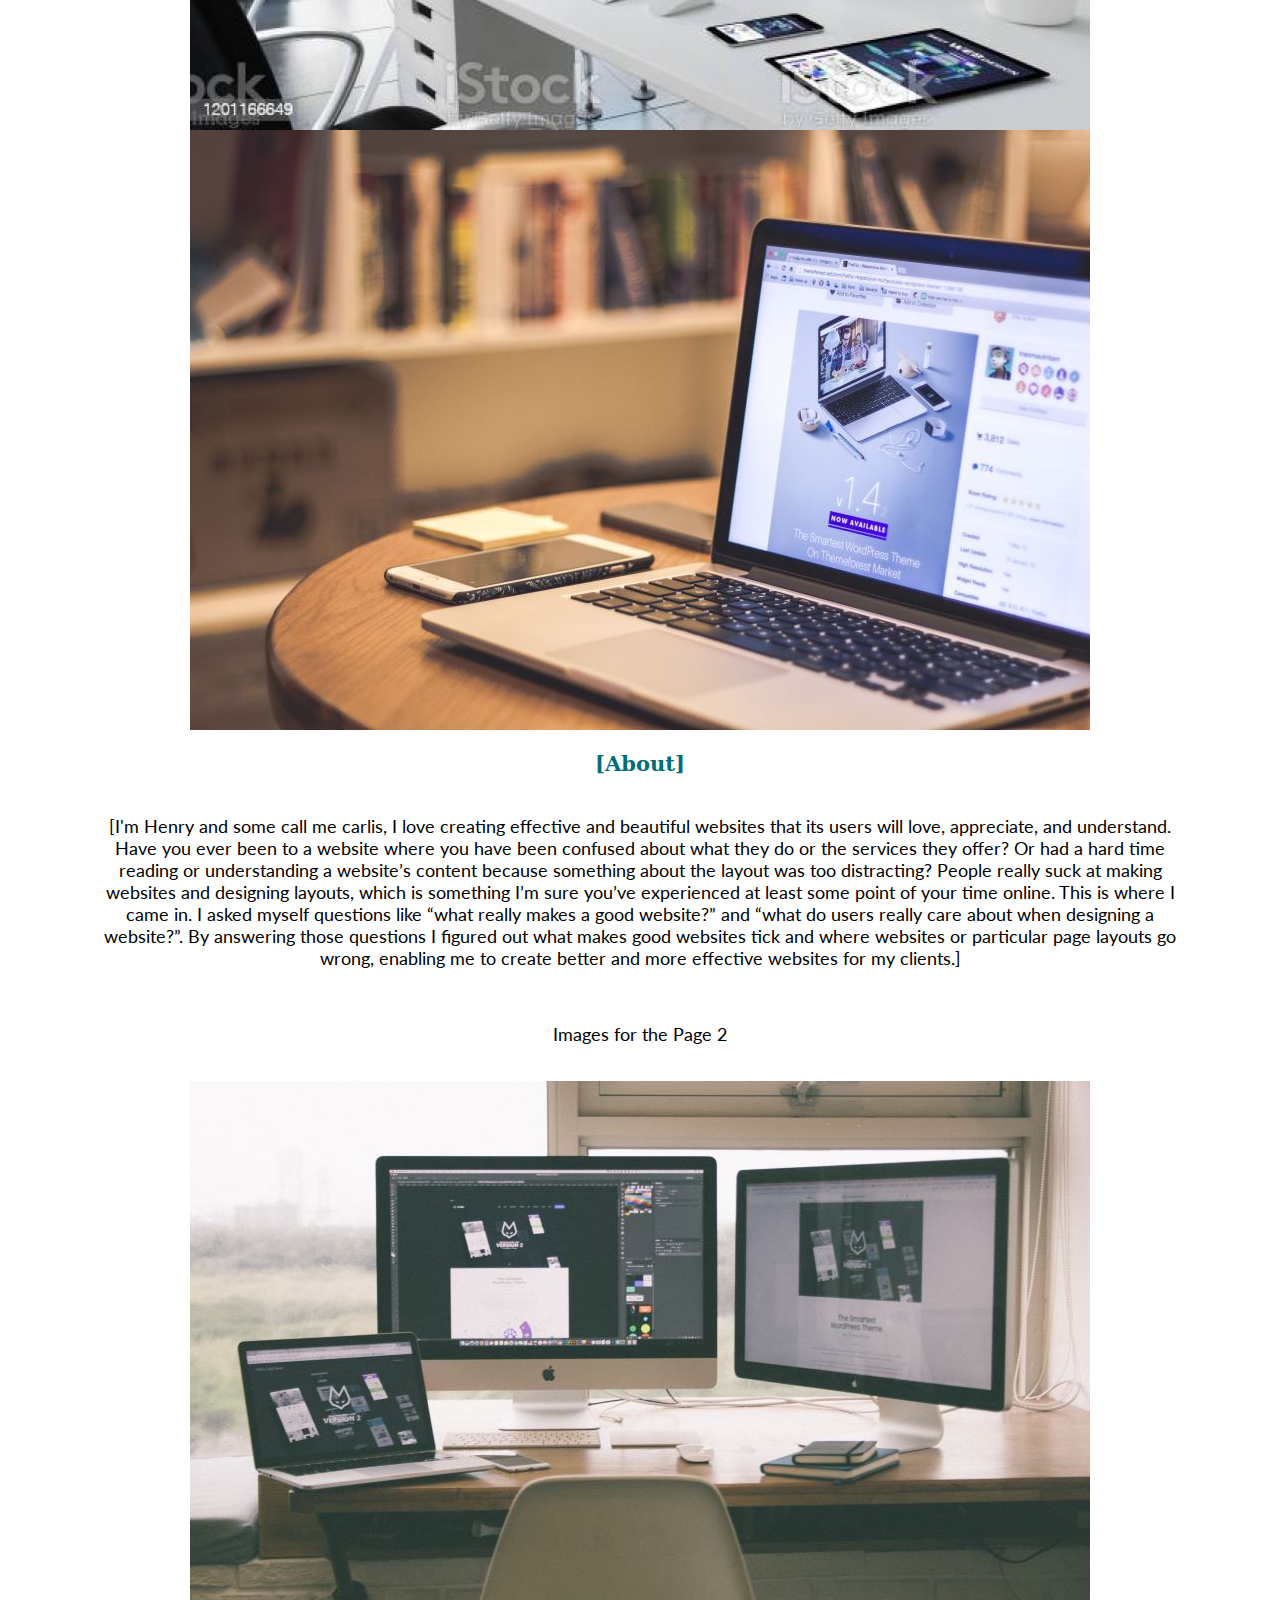
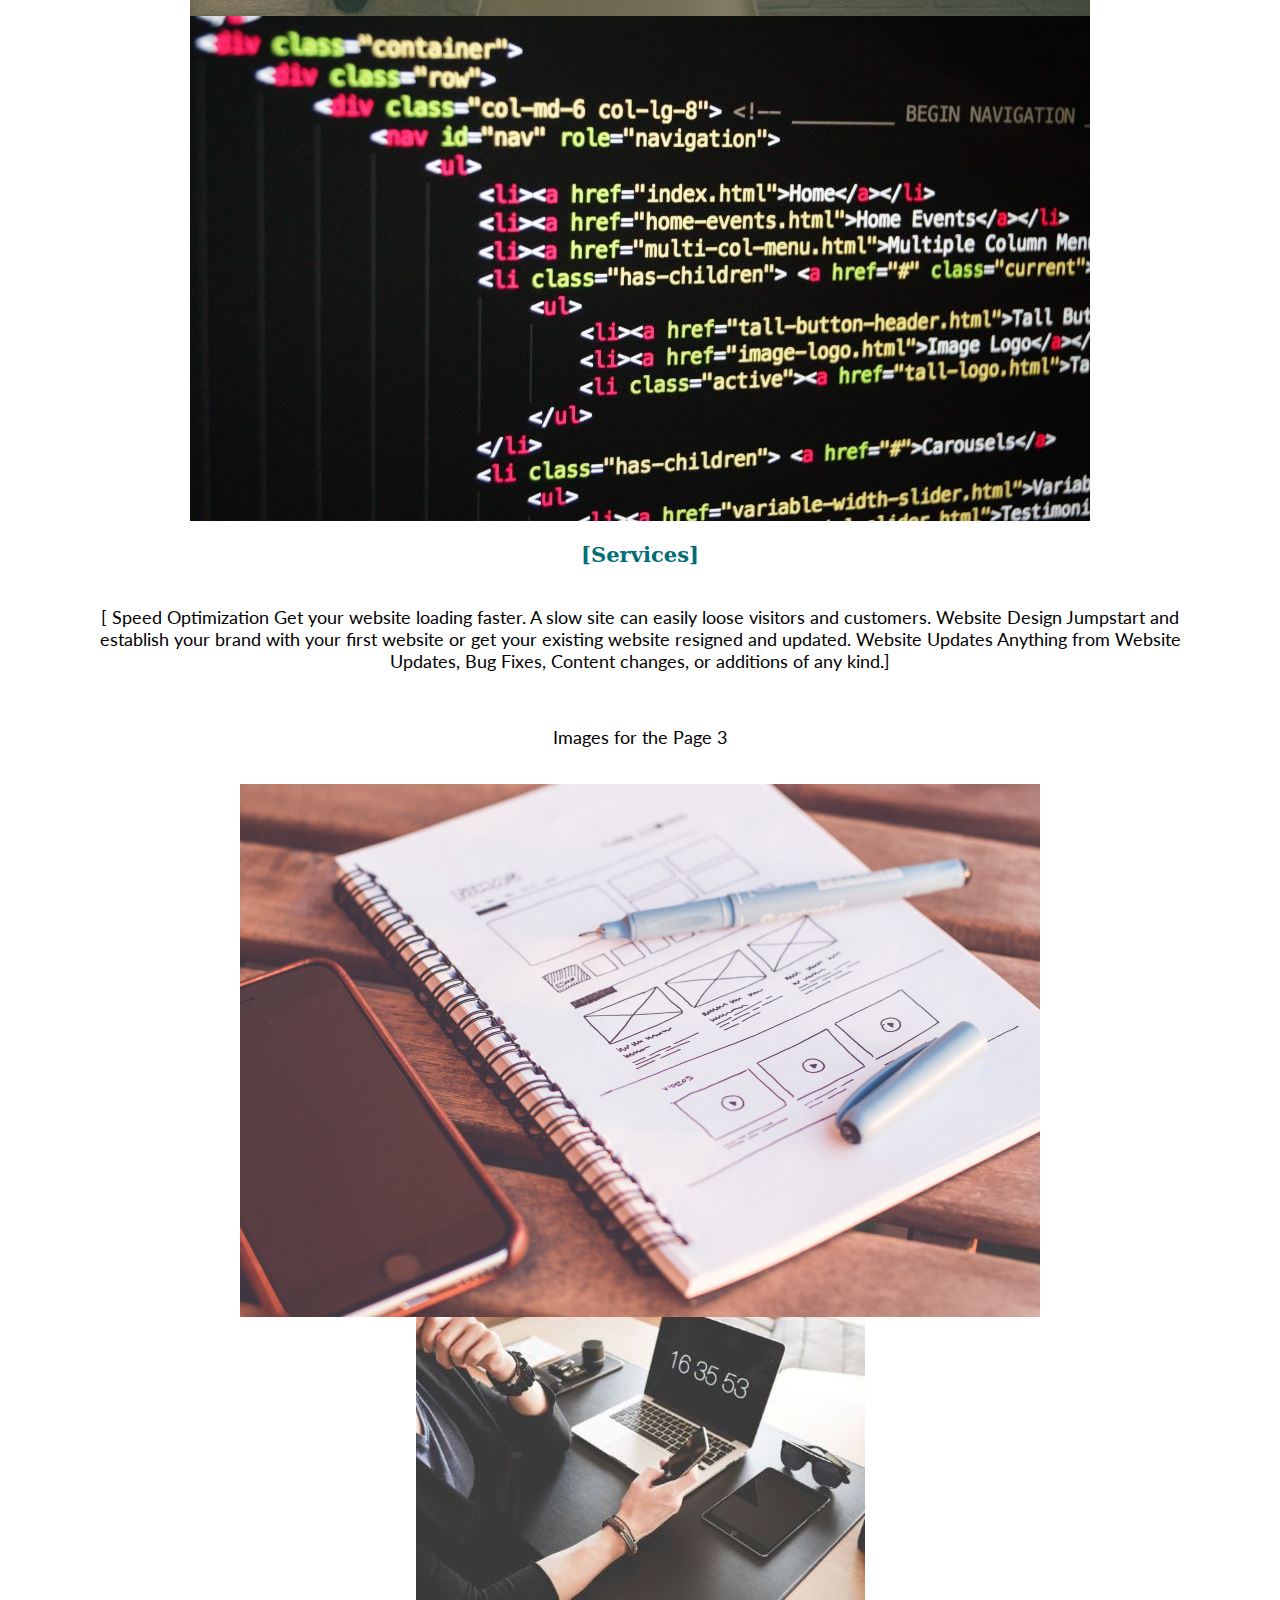
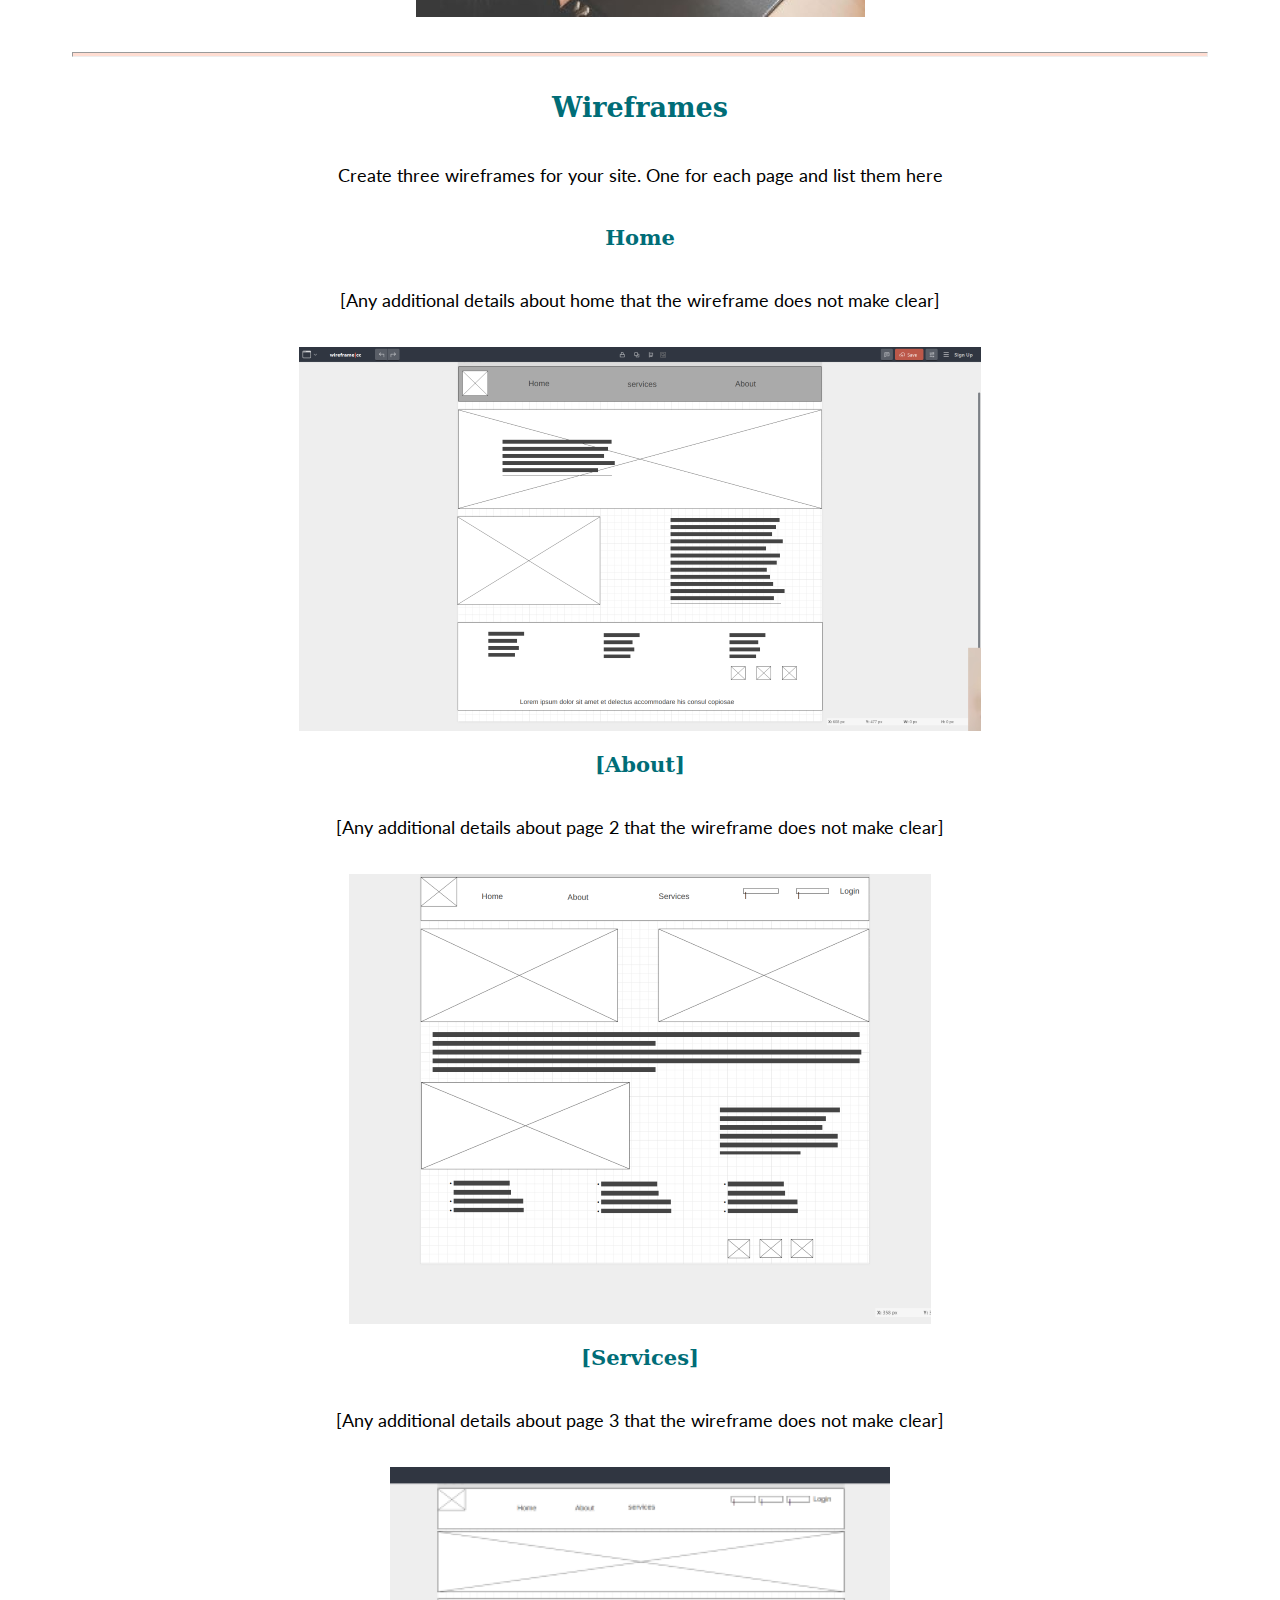
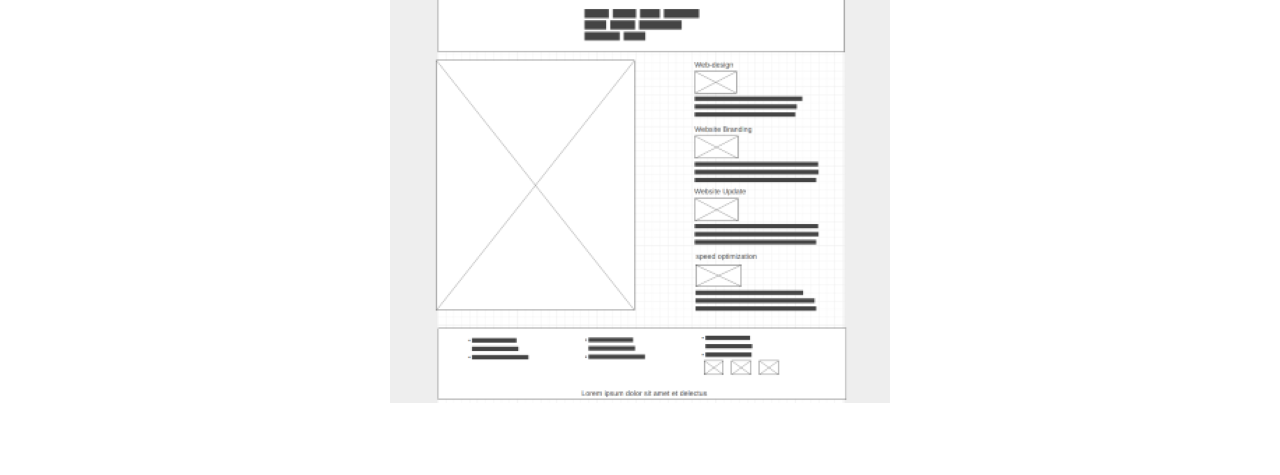
<file: websitedev/site-plan.html>
<!DOCTYPE html>
<html lang="en-us">
    
  <head>
    <meta charset="utf-8">
    <title>Site Plan</title>
    <link type="text/css" rel="stylesheet" href="styles/site-plan.css">
  </head>

  <body>
    <header>
      <h1>[webdev] Site Plan</h1>
      <h2>Henry Kinyua</h2>
      <h2>WDD 130-[.01]</h2>
      <!-- In the header above, add the name or your site, your name and class number. For example if you are in section 3 you would put WDD 130.03 -->
    </header>
    <main>

      <!-- ------------------------Steps 2-3------------------------------ -->
      <hr>
      <h2>Overview</h2>
      <h3>Purpose</h3>
      <p>[This website has been created to ensure that as a company we reach 
        the high end market by making sure that we market our services grobally and in a 
        convinient manner. by doing this we target to build more revenue in the highly 
        competative markets.]</p>  <!-- change this -->


      <h3>Audience</h3>
      <p>[we are targeting all levels of business people of all ages.]</p>  <!-- change this -->

      <hr>
      <h2>Branding</h2>
      <h3>Website Logo</h3>
      <!-- Replace this with some sort of logo for your site.  A logo can be as simple as the name of your site in a nice font :) -->
      <img src="images/Carl-Henry's-logos(2).jpeg" alt="Logo image">
      <hr>
      <h2>
        Style Guide
      </h2>

      <!-- ------------------------Steps 4-8------------------------------ -->

      <h3>
        Color Palette
      </h3>
      <!--  The colors you choose for a website are one of the most important decisions you will make. Follow the instructions on the activity in iLearn then return and replace the color codes below with the hex color codes (the 6 digit numbers that show at the bottom of each color) for the colors you have chosen below.  You should have at least 2 colors but do not have to fill in all 4 if you do not need them.  -->

      <!-- Copy and paste the URL to your finished palette below Make sure to paste it into both spots -->
      Palette URL: <a href="https://coolors.co/palette/006d77-83c5be-edf6f9-ffddd2-e29578" target="_blank">https://coolors.co/palette/006d77-83c5be-edf6f9-ffddd2-e29578</a>


      <table class="colors">
        <tr><th>Primary</th><th>Secondary</th><th>Accent 1</th><th>Accent 2</th></tr>
        <!-- Replace the numbers in the boxes below with your hex color codes. Then switch to the site-plan.css file and change your colors there as well. -->
        <tr><td class="primary">[#006D77]</td><td class="secondary">[#11270B]</td><td class="accent1">[#000000]</td><td class="accent2">[#E29578]</td></tr>
      </table>

      <!-- ------------------------Step 9------------------------------ -->

      <h3>
        Typography
      </h3>
      <!-- Choose a font for your paragraphs (body copy) and headlines. What font(s) have you chosen? Why did you choose what you did?  Make sure to review the list of web safe fonts at W3Schools.org as a starting point.  Think also about which of your colors above you might use for background and font colors. -->

      <h4>
        Heading Font: [Verdana, sans-serif]  <!-- change this -->
      </h4>
      <h4>
        Paragraph Font: [20px 'Times New Roman',serif]  <!-- change this -->
      </h4>
      <h3>
        Normal paragraph example
      </h3>
      <p>
        Lorem ipsum dolor sit amet, consectetur adipiscing elit, sed do eiusmod tempor incididunt ut labore et dolore magna aliqua. Ut enim ad minim veniam, quis nostrud exercitation ullamco laboris nisi ut aliquip ex ea commodo consequat. Duis aute irure dolor in reprehenderit in voluptate velit esse cillum dolore eu fugiat nulla pariatur. Excepteur sint occaecat cupidatat non proident, sunt in culpa qui officia deserunt mollit anim id est laborum.
      </p>
      <h3>
        Colored paragraph example
      </h3>
      <p class="colored">
        Lorem ipsum dolor sit amet, consectetur adipiscing elit, sed do eiusmod tempor incididunt ut labore et dolore magna aliqua. Ut enim ad minim veniam, quis nostrud exercitation ullamco laboris nisi ut aliquip ex ea commodo consequat. 
      </p>

      <!-- ------------------------Step 10------------------------------ -->

      <h3>
        Navigation
      </h3>
      <!-- Think about how you want your navigation bar to look. In the site-plan.css file change the colors to your colors to get the look you desire. --> 
      <nav>
        <a href="#">Home</a>
        <a href="#">About</a>
        <a href="#">Services</a>
      </nav>
      <hr>
      <h2>
        Site Map
      </h2>
      <div class="sitemap">
        <div class="sm-home">
          Home
        </div>
        <div class="sm-page2">
          [About] <!-- change this -->
        </div>
        <div class="sm-page3">
          [Services]  <!-- change this -->
        </div>

        <div class="top">
          &nbsp;
        </div>
        <div class="left">
          &nbsp;
        </div>
        <div class="right">
          &nbsp;
        </div>

      </div>

      <!-- --------Content Section -------------- -->
      <hr>
      <h2>
        Content
      </h2>
      <h3>Home</h3>
      <p>
        [I make every website designed with purpose and meaning that are guaranteed to 
        create a better experience for the users of the website.
        A lot of websites dont follow both basic and advanced UX design practices, 
        This causes the website to be less converting (loss of sales & leads), harder to use,
         harder to consume & understand, and overall less effective.
        My goal is to make the Internet a more beautiful and usable place, one website at a time.]
      </p>
      <p>Images for the Home page</p>
        <img src="images/istockphoto-1201166649-612x612resized.jpg" alt="image for homepage">
        <img src="images/pexels-tranmautritam-69432resized.jpg" alt="image for homepage">

      </ul>
      <h3>[About]</h3>
      <p>
        [I'm Henry and some call me carlis, I love creating effective and beautiful websites that its users will love,
         appreciate, and understand.

        Have you ever been to a website where you have been confused about what they do or the services they offer? 
        Or had a hard time reading or understanding a website’s content because something about the layout was too 
        distracting? People really suck at making websites and designing layouts, which is something I’m sure you’ve 
        experienced at least some point of your time online.
        
        This is where I came in. I asked myself questions like “what really makes a good website?” and “what do users 
        really care about when designing a website?”. By answering those questions I figured out what makes good websites
         tick and where websites or particular page layouts go wrong, enabling me to create better and more effective websites
          for my clients.]
      </p>
      <p>Images for the Page 2</p>
        <img src="images/pexels-tranmautritam-251225resized.jpg" alt="image for page">
        <img src="images/pexels-pixabay-270404resized.jpg" alt="image for page">

      </ul>
      <h3>[Services]</h3>
      <p>
        [
        Speed Optimization
        Get your website loading faster. A slow site can easily loose visitors and customers.
        Website Design  
        Jumpstart and establish your brand with your first website or get your existing website resigned
        and updated.
        Website Updates
        Anything from Website Updates, Bug Fixes, Content changes, or additions of any kind.]
      </p>
      <p>Images for the Page 3</p>
        <img src="images/pexels-picjumbocom-196644resized.jpg" alt="image for page3">
        <img src="images/pexels-picjumbocom-196656resized.jpg" alt="image for page3">

      </ul>
      <hr>
      <h2>
        Wireframes
      </h2>
      <p>
        Create three wireframes for your site. One for each page and list them here</p>

      <h3>Home</h3>
      <p>         
        [Any additional details about home that the wireframe does not make clear]
      </p>
      <img src="images/Screenshot-resized.png" alt="home page wireframe">

      <h3>[About]</h3>
      <p>         
        [Any additional details about page 2 that the wireframe does not make clear]
      </p>
      <img src="images/Screenshot-resize.png" alt="page 2 wireframe">

      <h3>[Services]</h3>
      <p>         
        [Any additional details about page 3 that the wireframe does not make clear]
      </p>
      <img src="images/services-screenshot(2).png" alt="page 3 wireframe">
    </main>
  </body>
</html>
</file>
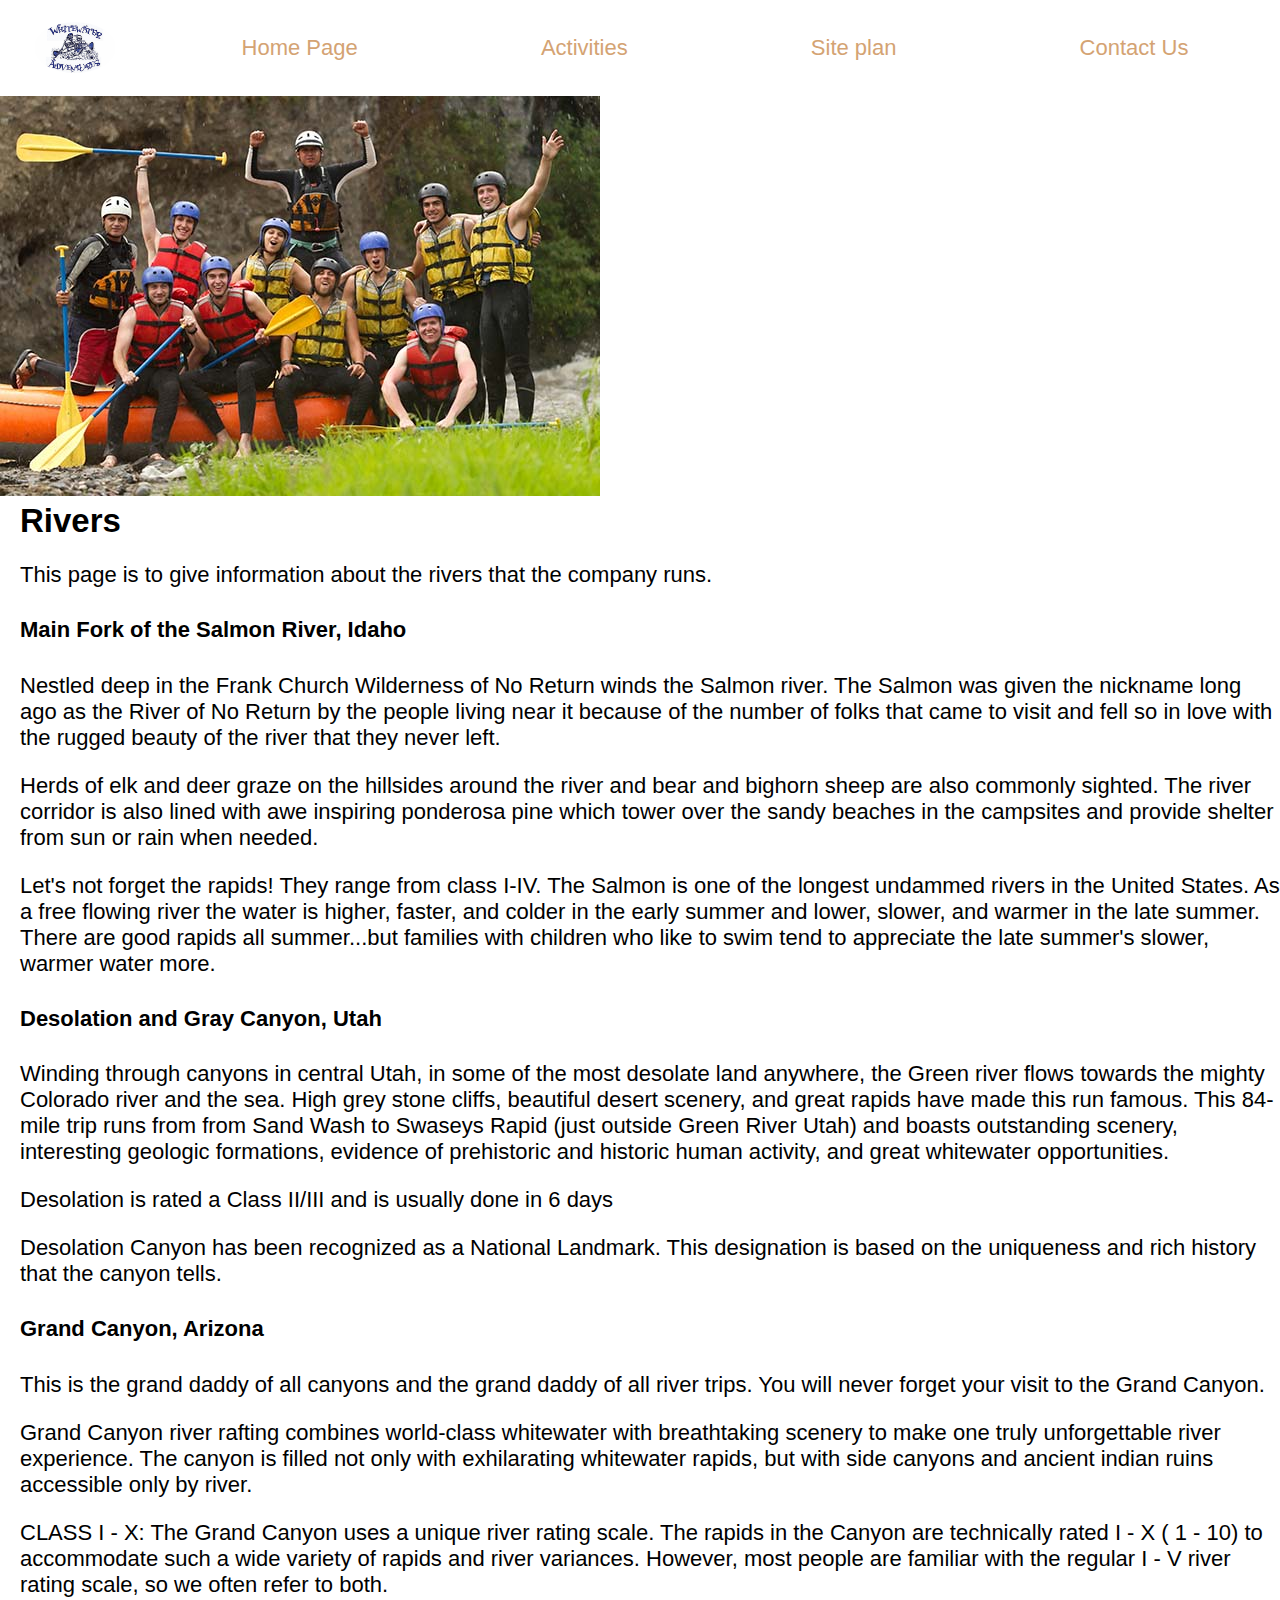
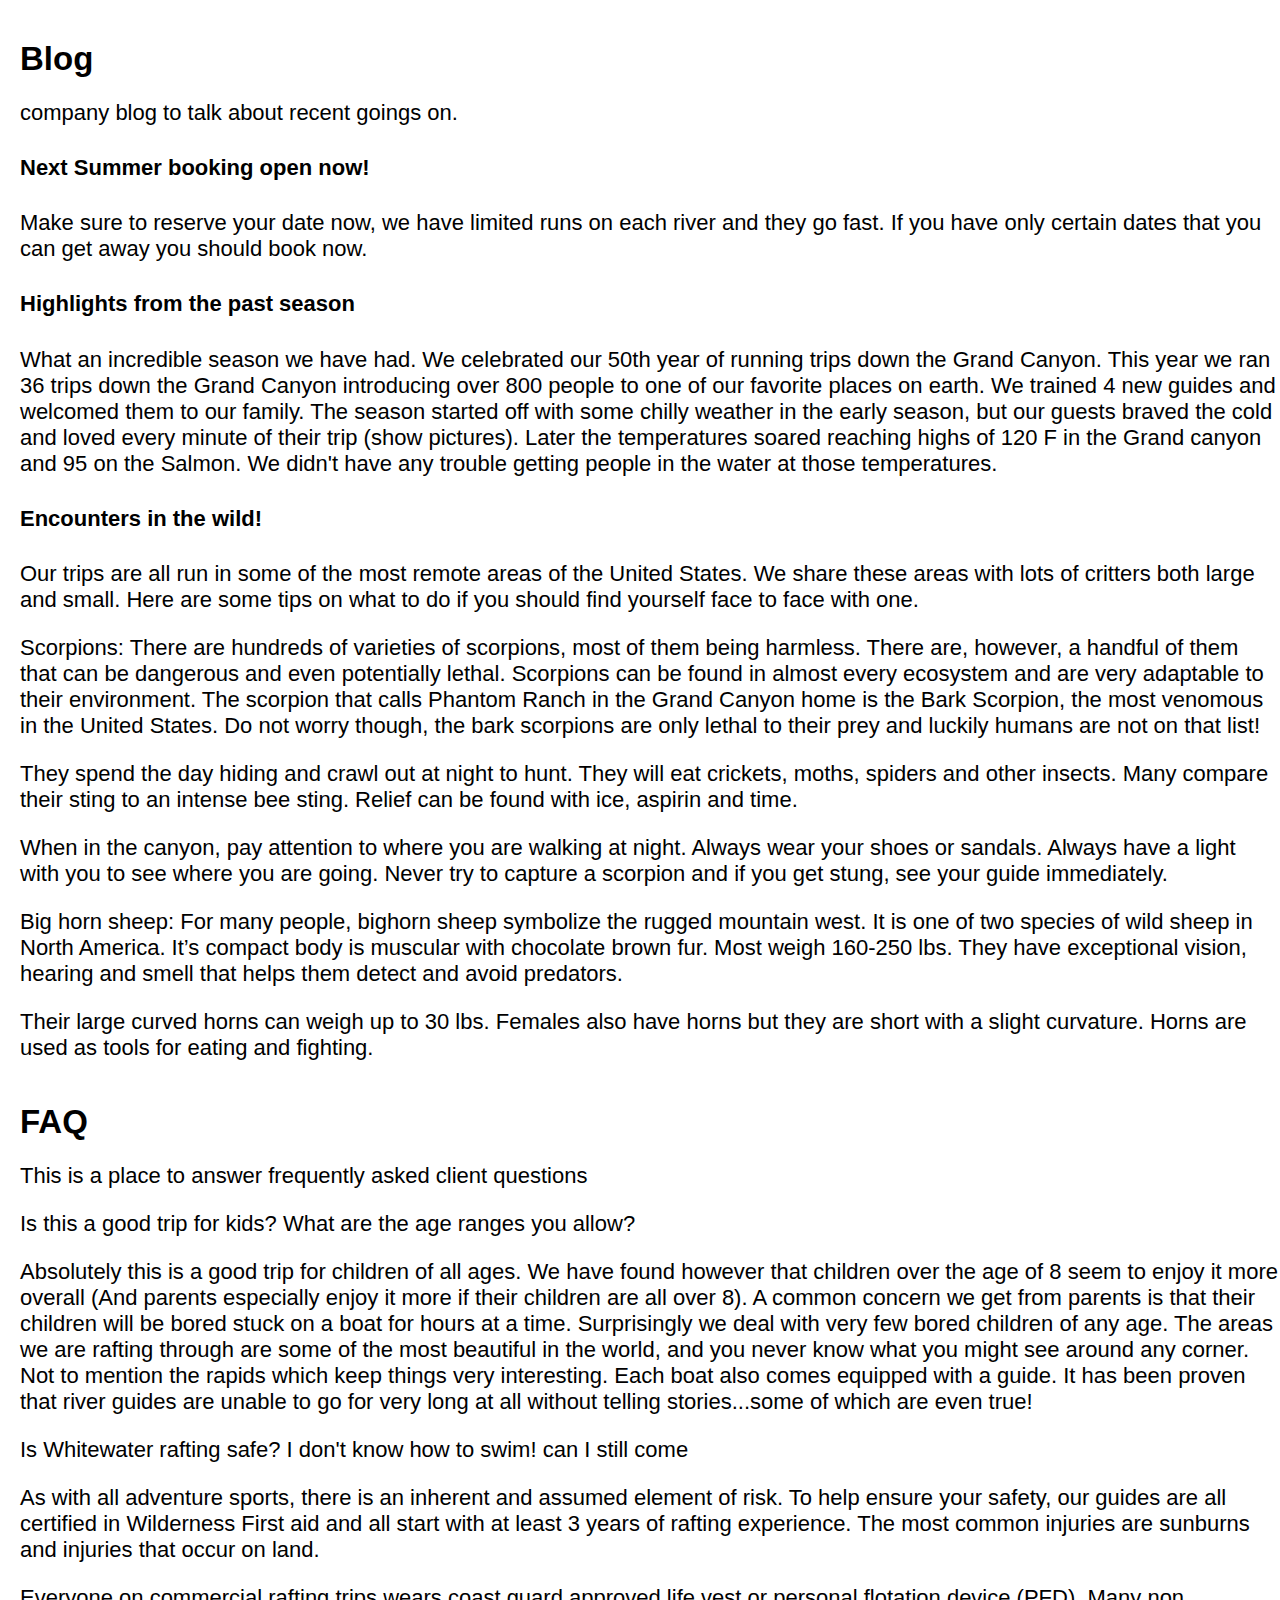
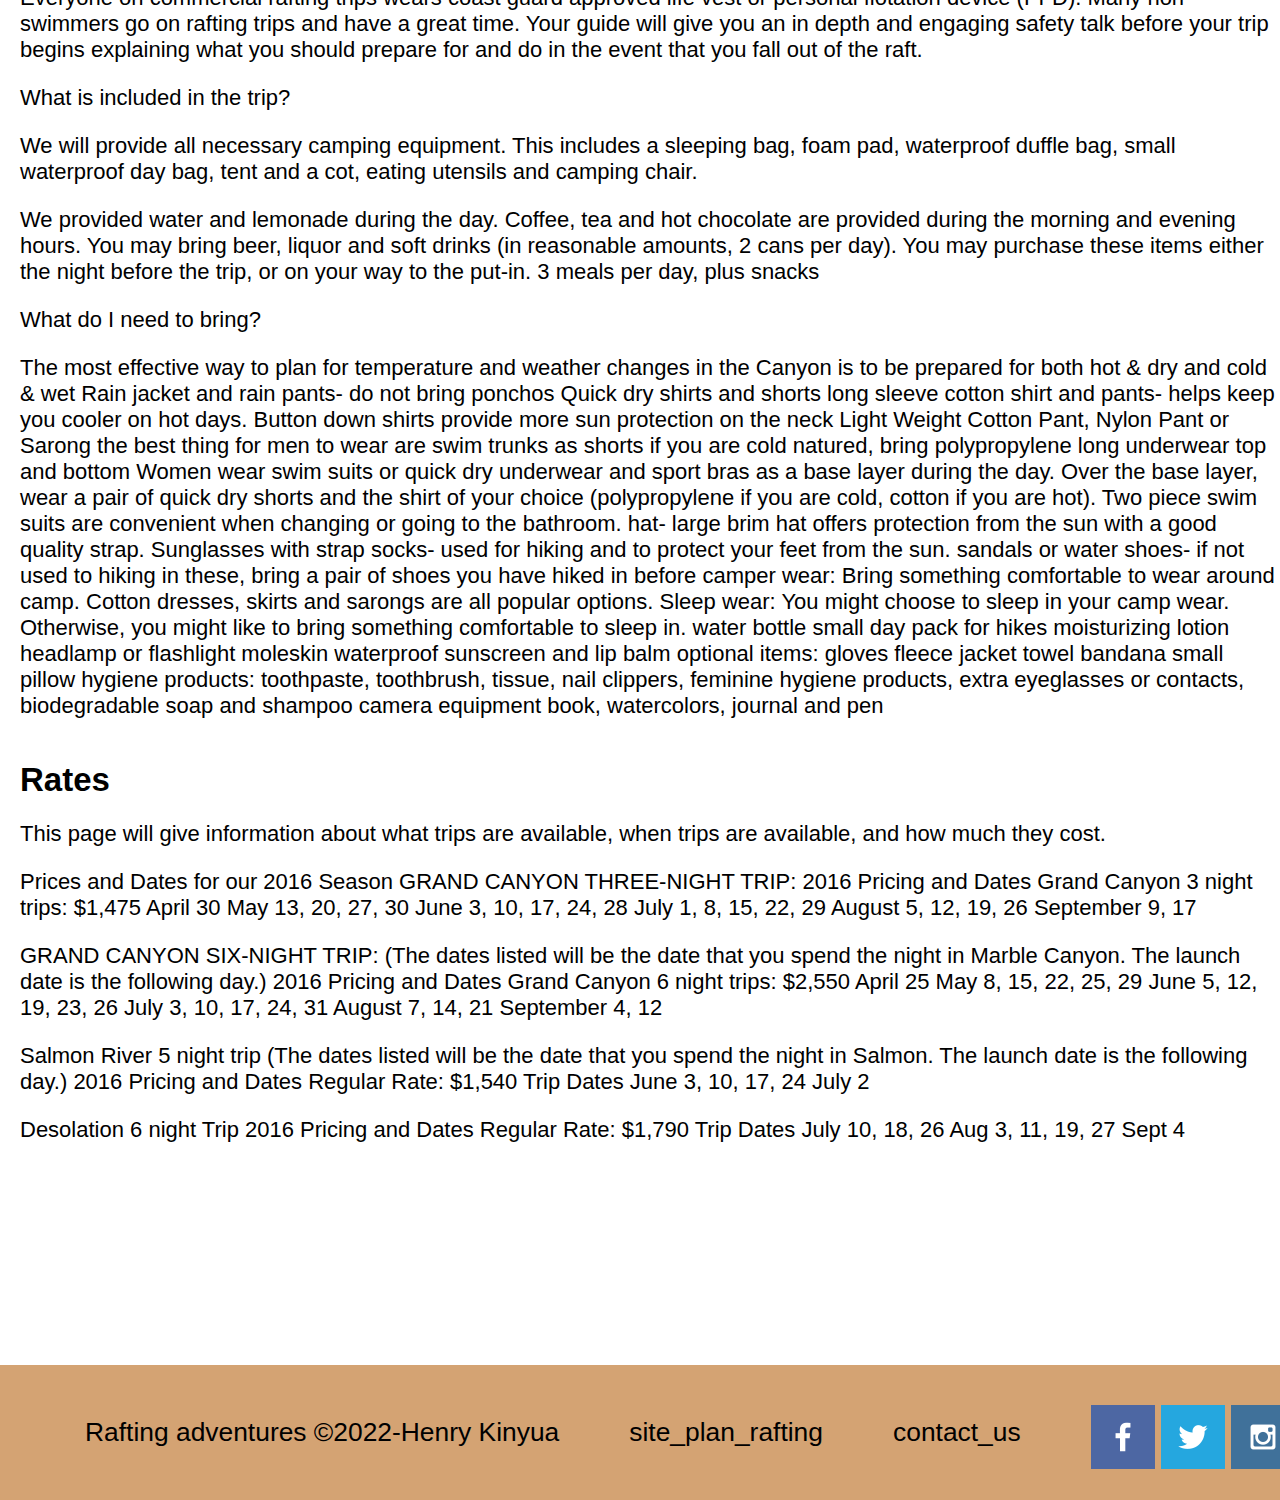
<file: wwr/activities.html>
<!DOCTYPE html>
<html lang="en">
<head>
  <meta charset="UTF-8">
  <meta http-equiv="X-UA-Compatible" content="IE=edge">
  <meta name="viewport" content="width=device-width, initial-scale=1.0">
  <title>Activities</title>
  <link rel="stylesheet" href="styles/styles.css">

</head>
<body>
  <div id="content"> 
  <header>
    <a id="logo_link" href="index.html" target="_blank">
      <img class="logo" src="images/skelletons.jpg" alt="rafting logo">
    </a>
    <nav>
      <a href="index.html" target="_blank">Home Page</a>
      <a href="#" target="_blank">Activities</a>
      <a href="site-plan-rafting.html" target="_blank">Site plan</a>
      <a href="contact.html" target="_blank">Contact Us</a>
    </nav>
  </header>
    <div id="activities-image">
      <img src="images/rafting59_600.jpg" alt="people enjoying rafting">
    </div>  
  <main class="activities-grid">
    <div id="rivers">
      <h2>Rivers </h2>
        <p>This page is to give information about the rivers that the company runs.</p>
        <h4>Main Fork of the Salmon River, Idaho</h4>
        <p> Nestled deep in the Frank Church Wilderness of No Return winds the Salmon river.
            The Salmon was given the nickname long ago as the River of No Return by the people
            living near it because of the number of folks that came to visit and fell so in
            love with the rugged beauty of the river that they never left.</p>
        <p>Herds of elk and deer graze on the hillsides around the river and bear and bighorn
            sheep are also commonly sighted. The river corridor is also lined with awe inspiring
            ponderosa pine which tower over the sandy beaches in the campsites and provide shelter
            from sun or rain when needed. </p>
        <p>Let's not forget the rapids! They range from class I-IV. The Salmon is one of the longest
            undammed rivers in the United States. As a free flowing river the water is higher, faster,
            and colder in the early summer and lower, slower, and warmer in the late summer.
            There are good rapids all summer...but families with children who like to swim tend
                to appreciate the late summer's slower, warmer water more. </p> 

        <h4>Desolation and Gray Canyon, Utah</h4>   
        <p>Winding through canyons in central Utah, in some of the most desolate land anywhere, 
            the Green river flows towards the mighty Colorado river and the sea. High grey stone cliffs,
            beautiful desert scenery, and great rapids have made this run famous. This 84-mile trip
            runs from from Sand Wash to Swaseys Rapid (just outside Green River Utah) and boasts
            outstanding scenery, interesting geologic formations, evidence of prehistoric and historic
                human activity, and great whitewater opportunities. </p>  
        <p>Desolation is rated a Class II/III and is usually done in 6 days </p> 
        <p>Desolation Canyon has been recognized as a National Landmark.  This designation is based on
            the uniqueness and rich history that the canyon tells.</p>    
                
        <h4>Grand Canyon, Arizona</h4> 
        <p>This is the grand daddy of all canyons and the grand daddy of all river trips. You will
            never forget your visit to the Grand Canyon. </p>
        <p>Grand Canyon river rafting combines world-class whitewater with breathtaking scenery
            to make one truly unforgettable river experience. The canyon is filled not only with
            exhilarating whitewater rapids, but with side canyons and ancient indian ruins accessible
            only by river. </p>   
        <p>CLASS I - X: The Grand Canyon uses a unique river rating scale. The rapids in the Canyon 
            are technically rated I - X ( 1 - 10) to accommodate such a wide variety of rapids and river
            variances. However, most people are familiar with the regular I - V river rating scale,
            so we often refer to both. </p>     
    </div>
    <div id="Blog">
      <h2>Blog</h2>
      <p>company blog to talk about recent goings on.</p>
      <h4>Next Summer booking open now!</h4>
      <p>Make sure to reserve your date now, we have limited runs on each river and they go fast. If you
         have only certain dates that you can get away you should book now. </p>
      <h4>Highlights from the past season</h4> 
      <p>What an incredible season we have had. We celebrated our 50th year of running trips down the Grand Canyon.
        This year we ran 36 trips down the Grand Canyon introducing over 800 people to one of our favorite places 
        on earth. We trained 4 new guides and welcomed them to our family. The season started off with some chilly
         weather in the early season, but our guests braved the cold and loved every minute of their trip (show pictures).
          Later the temperatures soared reaching highs of 120 F in the Grand canyon and 95 on the Salmon. We didn't have
           any trouble getting people in the water at those temperatures. </p>
      <h4>Encounters in the wild!</h4> 
      <p>Our trips are all run in some of the most remote areas of the United States. We share these areas with lots of
           critters both large and small. Here are some tips on what to do if you should find yourself face to face
            with one.</p>
      <p>Scorpions: There are hundreds of varieties of scorpions, most of them being harmless. There are, however, a
           handful of them that can be dangerous and even potentially lethal. Scorpions can be found in almost every
            ecosystem and are very adaptable to their environment. The scorpion that calls Phantom Ranch
             in the Grand Canyon home is the Bark Scorpion, the most venomous in the United States.
              Do not worry though, the bark scorpions are only lethal to their prey and luckily humans are not on that
               list! </p>  
      <p>They spend the day hiding and crawl out at night to hunt. They will eat crickets, moths, spiders and other insects.
           Many compare their sting to an intense bee sting. Relief can be found with ice, aspirin and time. </p>
      <p>When in the canyon, pay attention to where you are walking at night. Always wear your shoes or sandals. Always 
          have a light with you to see where you are going. Never try to capture a scorpion and if you get stung, see your
           guide immediately. </p>  
      <p>Big horn sheep: For many people, bighorn sheep symbolize the rugged mountain west. It is one of two species of 
          wild sheep in North America. It’s compact body is muscular with chocolate brown fur. Most weigh 160-250 lbs.
           They have exceptional vision, hearing and smell that helps them detect and avoid predators. </p>  
      <p>Their large curved horns can weigh up to 30 lbs. Females also have horns but they are short with a slight curvature.
           Horns are used as tools for eating and fighting. </p>           
      </div>
  <div id="FAQ">        
    <h2>FAQ</h2>
      <p>This is a place to answer frequently asked client questions</p>
      <p>Is this a good trip for kids? What are the age ranges you allow?</p>
      <div class="answer">
        <p>  Absolutely this is a good trip for children of all ages. We have found however that children
          over the age of 8 seem to enjoy it more overall (And parents especially enjoy it more if
            their children are all over 8). A common concern we get from parents is that their children
            will be bored stuck on a boat for hours at a time. Surprisingly we deal with very few
              bored children of any age. The areas we are rafting through are some of the most beautiful
              in the world, and you never know what you might see around any corner. Not to mention the
                rapids which keep things very interesting. Each boat also comes equipped with a guide. It
                has been proven that river guides are unable to go for very long at all without telling 
                stories...some of which are even true! </p>
      </div>
      <p>Is Whitewater rafting safe? I don't know how to swim! can I still come</p>
      <div class="answer">
          <p> As with all adventure sports, there is an inherent and assumed element of risk. To help
          ensure your safety, our guides are all certified in Wilderness First aid and all start with at
            least 3 years of rafting experience. The most common injuries are sunburns and injuries that
            occur on land.</p> 
          <p>Everyone on commercial rafting trips wears coast guard approved life vest or personal flotation
              device (PFD). Many non swimmers go on rafting trips and have a great time. Your guide will give 
              you an in depth and engaging safety talk before your trip begins explaining what you should prepare
              for and do in the event that you fall out of the raft. </p>       
      </div>
      <p>What is included in the trip?</p>
      <div class="answer">
          <p>We will provide all necessary camping equipment. This includes a sleeping bag, foam pad, 
              waterproof duffle bag, small waterproof day bag, tent and a cot, eating utensils and camping 
              chair. </p>
          <p>We provided water and lemonade during the day. Coffee, tea and hot chocolate are provided 
              during the morning and evening hours. You may bring beer, liquor and soft drinks (in reasonable
              amounts, 2 cans per day). You may purchase these items either the night before the trip, or 
              on your way to the put-in. 3 meals per day, plus snacks </p>    
      </div>
      <p>What do I need to bring?</p>
      <div class="answer">
          <p>The most effective way to plan for temperature and weather changes in the Canyon is to be prepared
              for both hot & dry and cold & wet Rain jacket and rain pants- do not bring ponchos Quick dry shirts
              and shorts long sleeve cotton shirt and pants- helps keep you cooler on hot days. Button down shirts
              provide more sun protection on the neck Light Weight Cotton Pant, Nylon Pant or Sarong the best thing
              for men to wear are swim trunks as shorts if you are cold natured, bring polypropylene long underwear
              top and bottom Women wear swim suits or quick dry underwear and sport bras as a base layer during the
              day. Over the base layer, wear a pair of quick dry shorts and the shirt of your choice (polypropylene
              if you are cold, cotton if you are hot). Two piece swim suits are convenient when changing or going
              to the bathroom. hat- large brim hat offers protection from the sun with a good quality strap.
              Sunglasses with strap socks- used for hiking and to protect your feet from the sun. sandals or
              water shoes- if not used to hiking in these, bring a pair of shoes you have hiked in before camper
              wear: Bring something comfortable to wear around camp. Cotton dresses, skirts and sarongs are all
              popular options. Sleep wear: You might choose to sleep in your camp wear. Otherwise, you might
              like to bring something comfortable to sleep in. water bottle small day pack for hikes moisturizing 
              lotion headlamp or flashlight moleskin waterproof sunscreen and lip balm optional items: gloves 
              fleece jacket towel bandana small pillow hygiene products: toothpaste, toothbrush, tissue, nail
              clippers, feminine hygiene products, extra eyeglasses or contacts, biodegradable soap and shampoo
              camera equipment book, watercolors, journal and pen </p>
      </div>
    </div>
  <div id="rates">
    <h2>Rates</h2>
      <p>This page will give information about what trips are available, when trips are available, and how much they cost. </p>
      <p>Prices and Dates for our 2016 Season
          GRAND CANYON THREE-NIGHT TRIP: 2016 Pricing and Dates Grand Canyon 3 night trips: $1,475 April 30 May 13, 20, 27,
          30 June 3, 10, 17, 24, 28 July 1, 8, 15, 22, 29 August 5, 12, 19, 26 September 9, 17 </p>
      <p>GRAND CANYON SIX-NIGHT TRIP: (The dates listed will be the date that you spend the night in Marble Canyon. The launch
          date is the following day.) 2016 Pricing and Dates Grand Canyon 6 night trips: $2,550 April 25 May 8, 15, 22, 25, 29
            June 5, 12, 19, 23, 26 July 3, 10, 17, 24, 31 August 7, 14, 21 September 4, 12 </p>   
      <p>Salmon River 5 night trip (The dates listed will be the date that you spend the night in Salmon. The launch date is the
          following day.) 2016 Pricing and Dates Regular Rate: $1,540 Trip Dates June 3, 10, 17, 24 July 2 </p>
      <p>Desolation 6 night Trip 2016 Pricing and Dates Regular Rate: $1,790 Trip Dates July 10, 18, 26 Aug 3, 11, 19, 27 Sept 4 </p>            
      </div>    
  </main>
  <footer>
    <p>Rafting adventures &copy;2022-Henry Kinyua</p>
    <p><a href="site_plan_rafting.html">site_plan_rafting</a></p>
    <p><a href="contact_us.html">contact_us</a></p>
    <div class="social">
      <a href="https://facebook.com">
        <img src="images/facebook.png" alt="facebook icon">
      </a>
      <a href="https://twitter.com">
        <img src="images/twitter.png" alt="twitter icon"> 
      </a>
      <a href="https://instagram.com"> 
        <img src="images/instagram.png" alt='instagram icon'>
      </a>
    </div>
  </footer>
  </div>
</body>
</html>
</file>
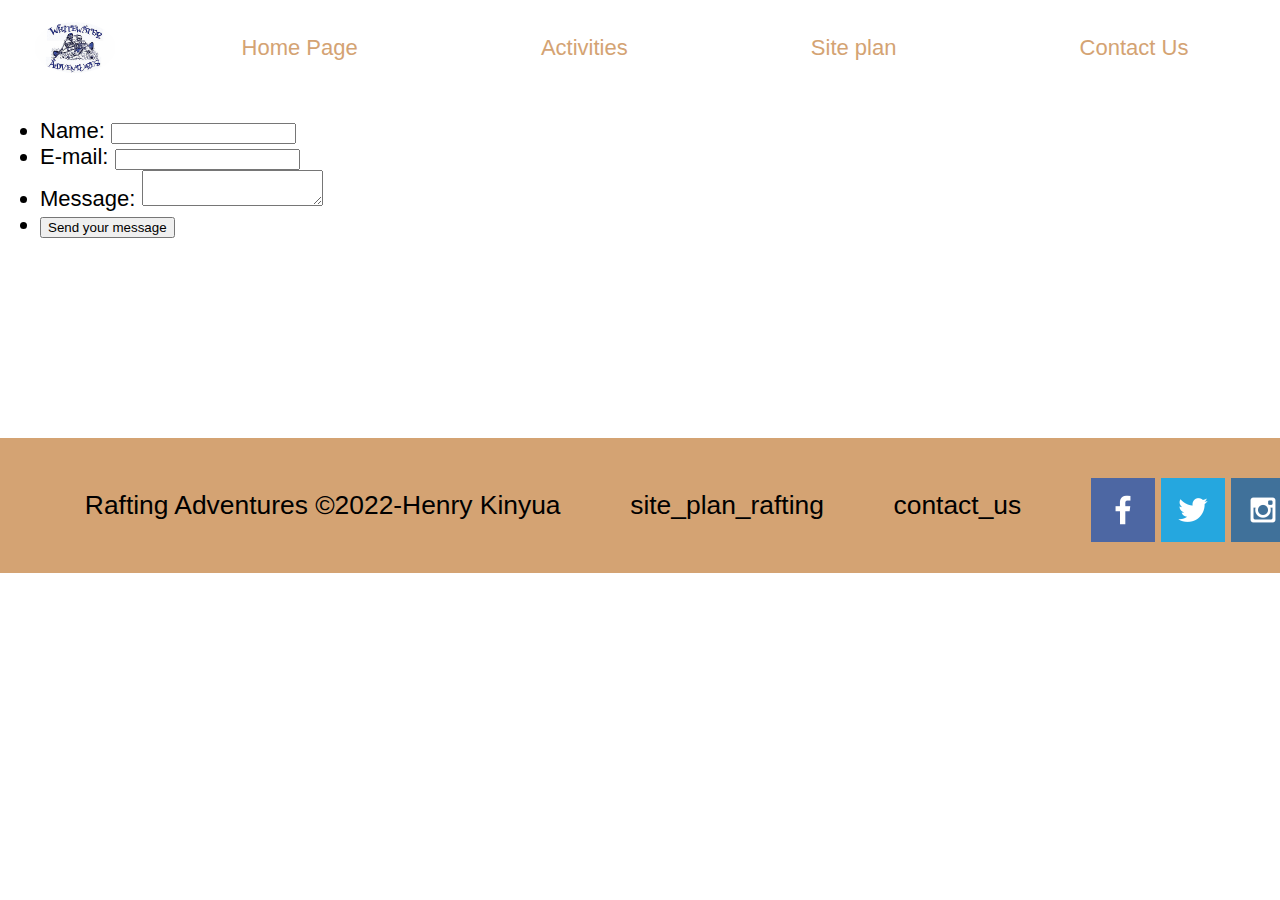
<file: wwr/contact.html>
<!DOCTYPE html>
<html lang="en">
<head>
  <meta charset="UTF-8">
  <meta http-equiv="X-UA-Compatible" content="IE=edge">
  <meta name="viewport" content="width=device-width, initial-scale=1.0">
  <title>Rafting Adventures</title>
  <link rel="stylesheet" href="styles/styles.css">

</head>
<body>
  <div id="content"> 
  <header>
    <a id="logo_link" href="index.html" target="_blank">
      <img class="logo" src="images/skelletons.jpg" alt="rafting logo">
    </a>
    <nav>
      <a href="index.html" target="_blank">Home Page</a>
      <a href="activities.html" target="_blank">Activities</a>
      <a href="site-plan-rafting.html" target="_blank">Site plan</a>
      <a href="contact.html" target="_blank">Contact Us</a>
    </nav>
  </header>
  <main class="contact">
    <div id="feedback">            
      <form action="/my-handling-form-page" method="post">
          <ul>
              <li>
                  <label for="name">Name:</label>
                  <input type="text" id="name" name="user_name" />
              </li>
              <li>
                  <label for="mail">E-mail:</label>
                  <input type="email" id="mail" name="user_mail" />
              </li>
              <li>
                  <label for="msg">Message:</label>
                  <textarea id="msg" name="user_message"></textarea>
              </li>
              <li class="button">
                  <button type="submit">Send your message</button>
              </li>
          </ul>
      </form>
  </div>
  
<script>
  // get the feedback div element so we can do something with it.
  const feedbackElement = document.getElementById('feedback');
  // get the form so we can read what was entered in it.
  const formElement = document.forms[0];
  // add a 'listener' to wait for a submission of our form. When that happens run the code below.
  formElement.addEventListener('submit', function(e) {
      // stop the form from doing the default action.
      e.preventDefault();
      // set the contents of our feedback element to a message letting the user know the form was submitted successfully. Notice that we pull the name that was entered in the form to personalize the message!
      feedbackElement.innerHTML = 'Hello '+ formElement.user_name.value +'! Thank you for your message. We will get back with you as soon as possible!';
      // make the feedback element visible.
      feedbackElement.style.display = "block";
      // add a class to move everything down so our message doesn't cover it.
      document.body.classList.toggle('moveDown');
  });
</script>
  </main>
  <footer>
    <p>Rafting Adventures &copy;2022-Henry Kinyua</p>
    <p><a href="site-plan-rafting.html" target="_blank">site_plan_rafting</a></p>
    <p><a href="contact_us.html" target="_blank">contact_us</a></p>
    <div class="social">
      <a href="https://facebook.com" target="_blank">
        <img src="images/facebook.png" alt="facebook icon">
      </a>
      <a href="https://twitter.com" target="_blank">
        <img src="images/twitter.png" alt="twitter icon"> 
      </a>
      <a href="https://instagram.com" target="_blank"> 
        <img src="images/instagram.png" alt='instagram icon'>
      </a>
    </div>
  </footer>
</body>
</html>
</file>
<file: websitedev/styles/styles.css>
#content{
    max-width: 1400px;
    margin: 0 auto;
    align-content: center;
}
header{
    display: grid;
    grid-template-columns: 150px auto;  
    background-color: #E29578; 
    margin-bottom: 20px;  
}
.logo{
    width: 80px;
}
#hero{
    display:grid;
    grid-template-columns: repeat(6,1fr);
    grid-template-rows: repeat(2,1fr);
    padding: 10px;
    margin-top: -15px;
    margin-bottom: 15px;
}
#hero-box{
    grid-column: 1/7;
    grid-row: 1/3;
    z-index: -1;
}
#hero-image{
    width: 100%; 
    height: 50%;   
}    
#hero-message{
    padding: 20px;
    margin: 5px;
    grid-column: 2/4;
    grid-row: 1/2;
    color: #11270B;  
    font-size: 20px; 
    background-color: #FFDDD2;
    text-align: center;
    border-style: none;
     

} 
.button-box{
    color: white;
    background-color: #11270B;
    padding-bottom: 5px;
} 
.home-grid{
    display: grid;
    grid-template-columns:repeat(6,1fr);
    grid-template-rows: auto;
    margin: 20px auto;
    margin-top: -360px;
}
.card-image{
    grid-column: 1/5;
    box-sizing: border-box;
    width:100%;
    height: 100%;
}
#text{
    grid-column: 5/7;
    padding-left: 30px;
    font-size: 20px;
}
.contact{
    color: white;
}
.contact:link{
    color: white;
    margin: 0 auto;
    background-color: #006D77;
    text-decoration: none;
}
.contact:visited{
    text-decoration: none;
}

.contact:hover{
    background-color:#006D77;
    color:#E29578;
    text-decoration: none;
}

main section{
    text-align: center; 
}
footer{
  display: grid;  
  grid-template-columns: repeat(6,1fr);
  grid-template-rows: repeat(3,1fr);
  background-color: #E29578;
  text-align: center;
  grid-gap: 20px;
}
.services{
    grid-column: 1/3;
    grid-row: 1/2;
}
.information{
    grid-column: 3/5;
    grid-row: 1/2;
}
.contact-me{
    grid-column: 5/7;
    grid-row: 1/2;
}
.social{
    grid-column: 5/7;
    grid-row: 2/3;
    padding: 25px 50px;
    justify-content: space-around;

}
footer h5{
    grid-column: 1/7;
    grid-row: 3/4;
    margin-top: -10px;
}
* {box-sizing: border-box;}

/* Style the navbar */
.topnav {
  display: flex;
  justify-content: space-around;
  font-size: 20px;
}

/* Navbar links */
.topnav a {
 text-align: center;
 color: black;
 text-decoration: none;
 padding: 35px;
}

/* Navbar links on mouse-over */
.topnav a:hover {
  background-color: #635C51;
  color: white;
}

/* Style the input container */
.topnav .login-container {
  float: right;
}

/* Style the input field inside the navbar */
.topnav input[type=text] {
  padding: 6px;
  margin-top: 8px;
  font-size: 17px;
  border: none;
  width: 150px; /* adjust as needed (as long as it doesn't break the topnav) */
}

/* Style the button inside the input container */
.topnav .login-container button {
  float: right;
  padding: 6px;
  margin-top: 8px;
  margin-right: 16px;
  background: #ddd;
  font-size: 17px;
  border: none;
  cursor: pointer;
}

.topnav .login-container button:hover {
  background: #ccc;
}
#hero-box2{
    margin: 20px auto;
    display:grid;
    grid-template-columns: 1fr 1fr;
    grid-template-rows: 1fr 1fr;
    justify-content: space-around;       
}
.image-one{
    grid-column: 1/2;
    grid-row: 1/2;
    transition: transform .5s;
    box-shadow: 5px 5px 10px pink;
    width: 100%;
}
.image-two{
    grid-column: 2/3;
    grid-row: 1/2;
    transition: transform .5s;
    box-shadow: 5px 5px 10px pink;
    width: 100%;
}
.image-one:hover{
    opacity: .5;
    transform: scale(1.1);
}
.home2-grid{
    margin-top: -280px;
}
.home2-title{
    text-align: center;
}
p{
    text-align: center;
    padding: 10px 10px;
    font: 20px 'Times New Roman', serif;
}
#final{
    display: grid;
    grid-template-columns: 1fr 1fr;
    grid-template-rows: 1fr 1fr;
    width: 100%;
    margin: 20px auto;
}
.code-img{
    grid-column: 1/2;
    grid-row: 1/3;
    width: 100%;
    height: 100%;
}
.final-msg{
    grid-column: 3/4;
    grid-row: 1/3;
    font-style: italic;
    margin: 20px;
    padding-top:50px;
    text-align: center;
}
#hero3{
    display: grid;
    grid-template-columns:1fr 1fr 1fr;
    grid-template-rows: 1fr 1fr;
    grid-gap: 5px;
}
#hero-box3{
    grid-column: 1/4;
    grid-row: 1/3;
    width: 100%;
    height: 50%;
     
}
#hero-message{
    grid-column: 1/4;
     
}
#hero-image{
    width: 100%;
    height: 50%;
}
 
.home3-grid{
    display: grid;
    grid-template-columns: 1fr 1fr;
    grid-template-rows: 1fr 1fr;
    grid-gap: 5px;
    margin: 10px auto;
    margin-top: -450px;
}
.home-image{
    grid-column: 1/2;
    grid-row: 1/3;
    height: 100%;
    width: 100%;
}
#services{
    grid-column: 2/3;
    grid-row: 1/3;
    justify-items: center;
}
h1, h2, h3, h4, h5{
    text-align: center;
    font-family: Verdana, Tahoma, sans-serif;
}


/* Add responsiveness - On small screens, display the navbar vertically instead of horizontally */
@media screen and (max-width: 600px) {
  .topnav .login-container {
    float: none;
  }
  .topnav input[type=text] {
    border: 1px solid #ccc;
  }
}
</file>
<file: wwr/styles/styles.css>
#content{
    max-width: 2000px;
    margin: 0 auto;
}

nav{
    display: flex;
    justify-content: space-around;
}

nav a{
    color: #d4a373;
    text-decoration: none;
    padding: 35px;
}

.logo{
    width: 80px;
    border-radius: 50%;
}

#logo_link{
    padding-top: 5px;
    justify-self: center;
    align-self: center;
}
 
.icon{
    width: 80px;
    padding-top: 10px;
}

#hero{
    display: grid;
    grid-template-columns: 1fr 3fr 1fr;
    margin-top: -100px;
    width: 100%;
}

#hero-box{
    grid-column: 1/4;
     grid-row: 1/3;
    z-index: -1;
    width: 100%;

}

#hero-message{
    text-align: center;
    grid-column: 2/3;
    grid-row: 1/2;
    margin-top: 100px;
}
#hero-message h4{
    color: white;
}

#hero img{
    width: 100%;    
} 

.button-box{
    text-align: center;
}

.home-grid{
    display: grid;
    grid-template-columns:repeat(10,1fr);
}

main section{
    text-align: center; 
}

main section image{
    box-sizing: border-box;
}

.rivers-card, .camping-card, .rapids-card{
    margin: 200px 0;
}

.rivers-card{
    grid-column: 2/4;
    grid-row: 2/3;
}
.camping-card{
    grid-column:5/7;
    grid-row: 2/3;
}
 .rapids-card{
    grid-column: 8/10;
    grid-row: 2/3;
 }

.card-image{
    border: 10px solid #ffcfff;
    width: 100%;
    transition: transform .5s;
    box-shadow: 5px 5px 10px rgb(112, 130, 141);
}
.card-image:hover{
    opacity: .6;
    transform: scale(1.1);

}
#background{
    height: 725px;
    background-color:rgb(112, 130, 141) ;
    grid-column: 1/11;
    grid-row: 4/9;
    width:100%;
}

body{
    background-color: white;
    font-family: Verdana, Geneva, Tahoma, sans-serif;
    font-size: 22px;
    padding: 0;
    margin: 0;
}

header{
    display: grid;
    grid-template-columns: 150px auto;
     
}

nav a:hover{
    background-color:#635C51;
    color:white ;
}

.book, .join{
    background-color:#4bd9e6 ;
    color:black ;
    text-decoration: none;
    font-size: 18px;
    padding: 15px 30px;
    margin-top: 50px;
    border-radius: 5px;
}

.book:hover, .join:hover{
    background-color:white ;
    color:black ;
}

.mountains{
    margin:150px 0;
    width: 100%;
    grid-column: 2/7;
    grid-row: 5/8;
    box-shadow: 5px 5px 10px pink ;
}

.message{
    background-color:#d4a373 ;
    padding: 35px;
    grid-column: 6/10;
    grid-row: 6/7;
    box-shadow: 5px 5px 10px pink;
}

footer{
    background-color:#d4a373 ;
    padding: 25px 50px;
    margin-top: 200px;
    display: flex;
    justify-content: space-around;
    align-items: center;
    width: 100%;        
}

.home-title{
    color:white ;
    font-size: 2em;
    margin-top: 10px;
}

h2{
    margin: 0;
}

h4{
    color:black ;
}

.message h2{
    color:black ;
}

.message p{
    color:black ;
    font-size:.8em ;
    padding-bottom: 15px;
}

footer a{
    color: black;
    text-decoration: none;
}

footer a:hover{
    color:black ;
}

footer p{
    font-size: 1.2em;
}

footer p a:hover{
    text-decoration:underline;}
    
footer .social img{
    padding-top: 15px;
} 
 
.activities-grid{
    margin-left: 20px;
    display: grid;
    grid-template-columns: 2(1fr);
    grid-template-rows: 2(1fr);
    grid-gap: 20px;

}






@media screen and (max-width: 900px) {
    #hero, .home-grid {
        display: block;
        height: auto;
    }
    nav, footer {
        flex-direction: column;
    }
    nav a {
        display: block;
        padding: 15px;
    }
    #hero {
        margin-top: 0;
    }
    #hero-msg {
        margin-top: 0;
    }
    #hero-msg h4 {
        display: none;
    }
    .home-title {
        font-size: 25px;
        color: #6f7364;
    }
    .rivers-card, .camping-card, .rapids-card { 
        margin: 50px auto;
        width: 60%;
    }
    #background {
        display: none;
    }
    .mountains, .msg {
        width: 80%;
        display: block;
        margin: 0 auto;
    }
    footer {
        margin-top: 25px;
    }
}
</file>
<file: positionstyles.css>
/* CSS - Name: "positionstyles.css" */
/* Activity 1 styles */
.content1 {
    /* This is the parent of the activity 1 boxes. */
    display: grid;
    grid-template-columns:1fr 1fr;
    justify-items:center;
    grid-gap:20px;
  }
  .red1 { 
    width: 100%; 
    height: 100px; 
    background-color: red;
    grid-column:1/3;
  
  } 
  .green1 {
    width: 200px; 
    height: 200px; 
    background-color: green; 
  
  } 
  .yellow1 {
    width: 200px; 
    height: 200px; 
    background-color: gold; 
  } 
  .blue1 {
    width: 100%; 
    height: 100px; 
    background-color: blue;
    grid-column:1/3;
  } 
  /* Activity 2 styles */ 
  .content2 {
    /* This is the parent of the activity 2 boxes. */
    display:grid;
    grid-template-columns:1fr;
  }
  .red2 {
    width: 100px; 
    height: 100px; 
    background-color: red; 
  } 
  .green2 { 
    width: 100px; 
    height: 100px; 
    background-color: green;
    margin-top:-50px;
    margin-left:50px;
  } 
  .yellow2 {
    width: 100px; 
    height: 100px; 
    background-color: gold;
    margin-top:-50px;
    margin-left:100px;
  } 
  .blue2 {
    width: 100px; 
    height: 100px; 
    background-color: blue;
    margin-top:-50px;
    margin-left:150px;
  } 
  /* Activity 3 styles */ 
  .content3 {
    /* This is the parent of the activity 3 boxes. */
    display:grid;
    grid-template-columns:1fr 1fr;
  }
  .red3 {
    width: 100%; 
    height: 100px; 
    background-color: red;
    grid-column:1/3;
  } 
  .green3 {
    width: 300px; 
    height: 100px; 
    background-color: green;
    justify-self:left;
  } 
  .yellow3 {
    width: 300px; 
    height: 100px; 
    background-color: gold;
    justify-self:right;
  } 
  .blue3 {
    width: 100%;
    height: 100px; 
    background-color: blue;
    grid-column:1/3;
  } 
  /* Activity 4 styles */ 
  .content4 {
    /* This is the parent of the activity 4 boxes. */
    grid-template-columns:1fr 1fr;
    grid-template-rows:1fr 1fr 1fr;
    display:grid;
    height: 400px;
    gap:0;
  }
  .red4 {
    width: 100%; 
    height: 100%; 
    background-color: red;
    grid-row:1/6;
  } 
  .green4 {
    width:100%; 
    height: 100%;
    grid-column:2/4;
    background-color: green;
      
    
  } 
  .yellow4 {
    width: 100%; 
    height: 100%; 
    background-color: gold;
    grid-column:2/4;
    width:100%;
    } 
  .blue4 {
    width: 100%; 
    height: 100%; 
    background-color: blue;
    grid-column:2/4;
     
    
  } 
  /* Activity 5 styles */ 
  .content5 {
    /* This is the parent of the activity 5 boxes. */
    display:grid;
    grid-template-columns: repeat(3,1fr);
    grid-template-rows:1fr 1fr 1fr 1fr 1fr;
     
  }
  .red5 { 
    width: auto; 
    height: 80px; 
    background-color: red;
    grid-row: 1/2;
    grid-column: 1/4;
  } 
  .green5 {
    position: relative;
    width: 160px;
    height: 160px;
    background-color: green;
    grid-row: 2/4;
    grid-column: 1/2;
    z-index: 1;
    float: left;
    left:0;
     
  } 
  .yellow5 {
    position:a;
    width: auto;
    height:220px;
    background-color: gold;
    grid-row:2/5;
    grid-column:1/4;

  } 
  .blue5 {
    width: auto; 
    height: 80px; 
    background-color: blue;
    grid-row:5/6;
    grid-column:1/4;
    margin-top: -20px; 
  } 
  /* Activity 6 styles */ 
  .content6 {
    /* This is the parent of the activity 6 boxes. */
    display:grid;
    grid-template-columns:repeat(6,100px);
    grid-template-rows:repeat(6,100px);
    grid-row-gap:    0px;
    grid-column-gap: 0px;
  }
  .red6 {
    width: 400px; 
    height: 200px; 
    background-color: red;
    grid-row:1/3;
    grid-column:1/5;
    position: initial;
    left: 0px;
    top: 0px;
    z-index: -1;
  }
  .blue6 {
    width: 400px; 
    height: 400px; 
    background-color: blue;
    grid-row:2/6;
    grid-column:2/6;
    position: inherit;
    left: 0px;
    top: 0px;
    z-index: -1;
  } 
  .green6 {
    width: 200px; 
    height: 200px; 
    background-color: green;
    grid-row:5/7;
    grid-column:1/3;
   } 
  .yellow6 {
    height: 200px; 
    background-color: gold; 
    grid-column:5/7;
    grid-row:3/7;
    width:200px;
    height:400px;
    
    
  } 
   
  
  
  /* Do not make any changes below here */
  .activity {
    width: 70%; 
    margin: 20px auto; 
    font-family: Arial, sans-serif; 
    border: 1px solid black; 
    padding: 10px; 
    clear:both; 
    overflow: auto;
  } 
  
  .hint {
    border: 1px solid grey;
    background: #e0e0e0;
    padding: .5em;
    position: relative;
    margin: 1em 0;
  }
  .hint h3 {
    margin: 0;
  }
  .hint:hover {
    background: #d0d0d0;
  }
  .hint > div {
    display: none;
  }
  
  .hint input[type=checkbox] {
    position: absolute;
    width: 100%;
    height: 100%;
    opacity: 0;
    z-index: 1;
    cursor: pointer;
  }
  
  .hint input[type=checkbox]:checked ~ div {
    display: block;
  }
  
  .hint i {
    position: absolute;
    transform: translate(-6px, 0);
    margin-top: 16px;
    right: 10px;
    top: -3px;
  }
  .hint i:before, .hint i:after {
    content: "";
    position: absolute;
    background-color: black;
    width: 3px;
    height: 9px;
  }
  .hint i:before {
    transform: translate(2px, 0) rotate(45deg);
  }
  .hint i:after {
    transform: translate(-2px, 0) rotate(-45deg);
  }
  
  .hint input[type=checkbox]:checked ~ i:before {
    transform: translate(-2px, 0) rotate(45deg);
  }
  .hint input[type=checkbox]:checked ~ i:after {
    transform: translate(2px, 0) rotate(-45deg);
  }
  .hint a {
    position: relative;
    z-index: 1;
  }
</file>
<file: websitedev/styles/site-plan.css>
/* if you are using any Google fonts change the font names below to your fonts. 
Any spaces in your font name should be replaced with a +. 
Fonts are separated by a | */
@import url('https://fonts.googleapis.com/css?family=IM+Fell+French+Canon+SC|Lato');

:root {
  /* change the values below to your colors from your palette */
  --primary-color: #006D77   ;
  --secondary-color: #11270B;
  --accent1-color: #FFDDD2;
  --accent2-color: #E29578;

  /* change the values below to your chosen font(s) */
  --heading-font: "serif";
  --paragraph-font: Lato, 'Times New Roman';

  /* these colors below should be chosen from among your palette colors above */
  --headline-color-on-white: #006D77;  /* headlines on a white background */ 
  --headline-color-on-color: #FFDDD2; /* headlines on a colored background */ 
  --paragraph-color-on-white: black; /* paragraph text on a white background */ 
  --paragraph-color-on-color: #FFDDD2; /* paragraph text on a colored background */ 
  --paragraph-background-color: #83C5BE  ;
  --nav-link-color: #006D77;
  --nav-background-color: #E29578;
  --nav-hover-link-color: #006D77;
  --nav-hover-background-color: #E29578;
}


/*  Look around below...but DON'T CHANGE ANYTHING! */

body {
  max-width: 1200px;
  margin: 0 auto;
  padding: 4em;
  font-size: 18px;
  text-align: center;
}
img {
  display: block;
  margin: 0 auto;
}
h1, h2, h3, h4, h5, h6 {
  font-family: var(--heading-font);
  color: var(--headline-color-on-white);
}
h2 {
  text-align: center;
}
hr {
  height: 3px;
  margin: 35px 0;
  background: var(--accent1-color);
}
header {
  padding: 1em;
  text-align: center;
  color: var(--paragraph-color-on-color);
  background-color: var(--paragraph-background-color);
}
header > h1, header > h2 {
  color: var(--headline-color-on-color);
}

p {
  font-family: var(--paragraph-font);
  color: var(--paragraph-color);
  padding: 1em;
}
.colors {
  width: 100%;
  min-width: 350px;
  margin: 30px auto;
  text-align: center;
}
.colors th {
  background-color: #999;
}
.colors td{
  width: 25%;
  height: 3em;
}

.primary {
  background-color: var(--primary-color);
}
.secondary {
  background-color: var(--secondary-color);
}
.accent1 {
  background-color: var(--accent1-color);
}
.accent2{
  background-color: var(--accent2-color);
}

p.colored {
  background-color: var(--paragraph-background-color);
  color: var(--paragraph-color-on-color);
}

nav {
  background-color: var(--nav-background-color);
  line-height: 3em;
  text-align: center;
  font-size: 1.2em;
}
nav  {
  list-style-type: none;
  display: flex;

}
nav a {
  padding:1em;
  min-width: 120px;
  text-decoration: none;
  padding: 10px;

}
nav a:link, nav a:visited {
  color: var(--nav-link-color);
}
nav a:hover {
  color: var(--nav-hover-link-color);
  background-color: var(--nav-hover-background-color);
}

.sitemap {
  display: grid;
  justify-content: center;

  grid-template-columns: repeat(6, 15%);
  grid-template-rows: 3em 1.5em 1.5em 3em;
  grid-template-areas: ". . home home . ."
    ". . . top . ."
    ". left left right right ."
    "page2 page2 . . page3 page3";
}
.sitemap > div {

  text-align: center;

}
.sm-home {
  grid-area: home;
  background-color: #ccc;
  line-height: 3em;
}
.sm-page2 {
  grid-area: page2;
  background-color: #ccc;
  line-height: 3em;
}
.sm-page3 {
  grid-area: page3;
  background-color: #ccc;
  line-height: 3em;
}

.top {
  grid-area: top;
  border-left: 1px solid;
}

.left {
  grid-area: left;
  border-top: 1px solid;
  border-left: 1px solid;
}

.right {
  grid-area: right;
  border-top: 1px solid;
  border-right: 1px solid;
}
</file>
